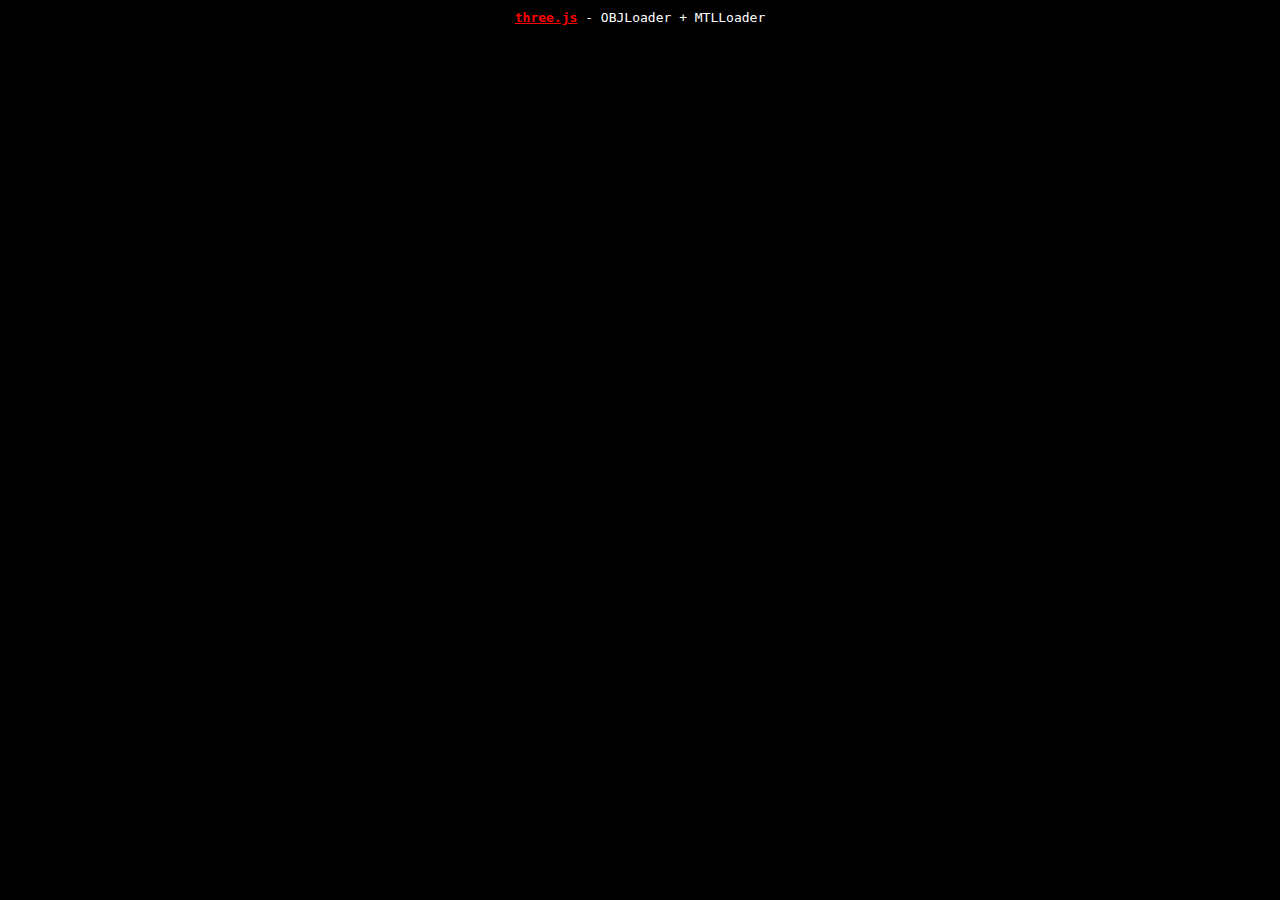
<file: index - Copy.html>
﻿<!DOCTYPE html>
<html lang="en">
	<head>
		<title>three.js webgl - OBJLoader + MTLLoader</title>
		<meta charset="utf-8">
		<meta name="viewport" content="width=device-width, user-scalable=no, minimum-scale=1.0, maximum-scale=1.0">
		<style>
			body {
				font-family: Monospace;
				background-color: #000;
				color: #fff;
				margin: 0px;
				overflow: hidden;
			}
			#info {
				color: #fff;
				position: absolute;
				top: 10px;
				width: 100%;
				text-align: center;
				z-index: 100;
				display:block;
			}
			#info a, .button { color: #f00; font-weight: bold; text-decoration: underline; cursor: pointer }
		</style>
	</head>

	<body>
		<div id="info">
		<a href="http://threejs.org" target="_blank">three.js</a> - OBJLoader + MTLLoader
		</div>
        <script src="http://localhost:62786/statki-stefanczyk/assets/libs/three/three.min.js"></script>
        <script src="http://localhost:62786/statki-stefanczyk/assets/libs/three/DDS.js"></script>
        <script src="http://localhost:62786/statki-stefanczyk/assets/libs/three/MTL.js"></script>
        <script src="http://localhost:62786/statki-stefanczyk/assets/libs/three/OBJ.js"></script>
        <script src="http://localhost:62786/statki-stefanczyk/assets/libs/three/Detector.js"></script>
        <script src="http://localhost:62786/statki-stefanczyk/assets/libs/three/stats.js"></script>



		<script>

		    var container, stats;

		    var camera, scene, renderer;

		    var mouseX = 0, mouseY = 0;

		    var windowHalfX = window.innerWidth / 2;
		    var windowHalfY = window.innerHeight / 2;


		    init();
		    animate();


		    function init() {

		        container = document.createElement('div');
		        document.body.appendChild(container);

		        camera = new THREE.PerspectiveCamera(45, window.innerWidth / window.innerHeight, 1, 2000);
		        camera.position.z = 50;

		        // scene

		        scene = new THREE.Scene();

		        var ambient = new THREE.AmbientLight(0x444444);
		        scene.add(ambient);

		        var directionalLight = new THREE.DirectionalLight(0xffeedd);
		        directionalLight.position.set(0, 0, 1).normalize();
		        scene.add(directionalLight);

		        // model

		        var onProgress = function (xhr) {
		            if (xhr.lengthComputable) {
		                var percentComplete = xhr.loaded / xhr.total * 100;
		                console.log(Math.round(percentComplete, 2) + '% downloaded');
		            }
		        };

		        var onError = function (xhr) { };

		        THREE.Loader.Handlers.add(/\.dds$/i, new THREE.DDSLoader());

		        var mtlLoader = new THREE.MTLLoader();
		        mtlLoader.setPath('assets/models/lighthouse/');
		        mtlLoader.load('lighthouse.mtl', function (materials) {

		            materials.preload();

		            var objLoader = new THREE.OBJLoader();
		            objLoader.setMaterials(materials);
		            objLoader.setPath('assets/models/lighthouse/');
		            objLoader.load('lighthouse.obj', function (object) {

		                object.position.y = 0;
		                object.scale.set(2, 2, 2);
		                scene.add(object);

		            }, onProgress, onError);

		        });

		        //

		        renderer = new THREE.WebGLRenderer();
		        renderer.setPixelRatio(window.devicePixelRatio);
		        renderer.setSize(window.innerWidth, window.innerHeight);
		        container.appendChild(renderer.domElement);

		        //document.addEventListener('mousemove', onDocumentMouseMove, false);

		        //

		        window.addEventListener('resize', onWindowResize, false);

		    }

		    function onWindowResize() {

		        windowHalfX = window.innerWidth / 2;
		        windowHalfY = window.innerHeight / 2;

		        camera.aspect = window.innerWidth / window.innerHeight;
		        camera.updateProjectionMatrix();

		        renderer.setSize(window.innerWidth, window.innerHeight);

		    }

		    function onDocumentMouseMove(event) {

		        mouseX = (event.clientX - windowHalfX) / 2;
		        mouseY = (event.clientY - windowHalfY) / 2;

		    }

		    //

		    function animate() {

		        requestAnimationFrame(animate);
		        render();

		    }

		    function render() {

		        camera.position.x += (mouseX - camera.position.x) * .05;
		        camera.position.y += (-mouseY - camera.position.y) * .05;

		        camera.lookAt(scene.position);

		        renderer.render(scene, camera);

		    }

		</script>

	</body>
</html>
</file>
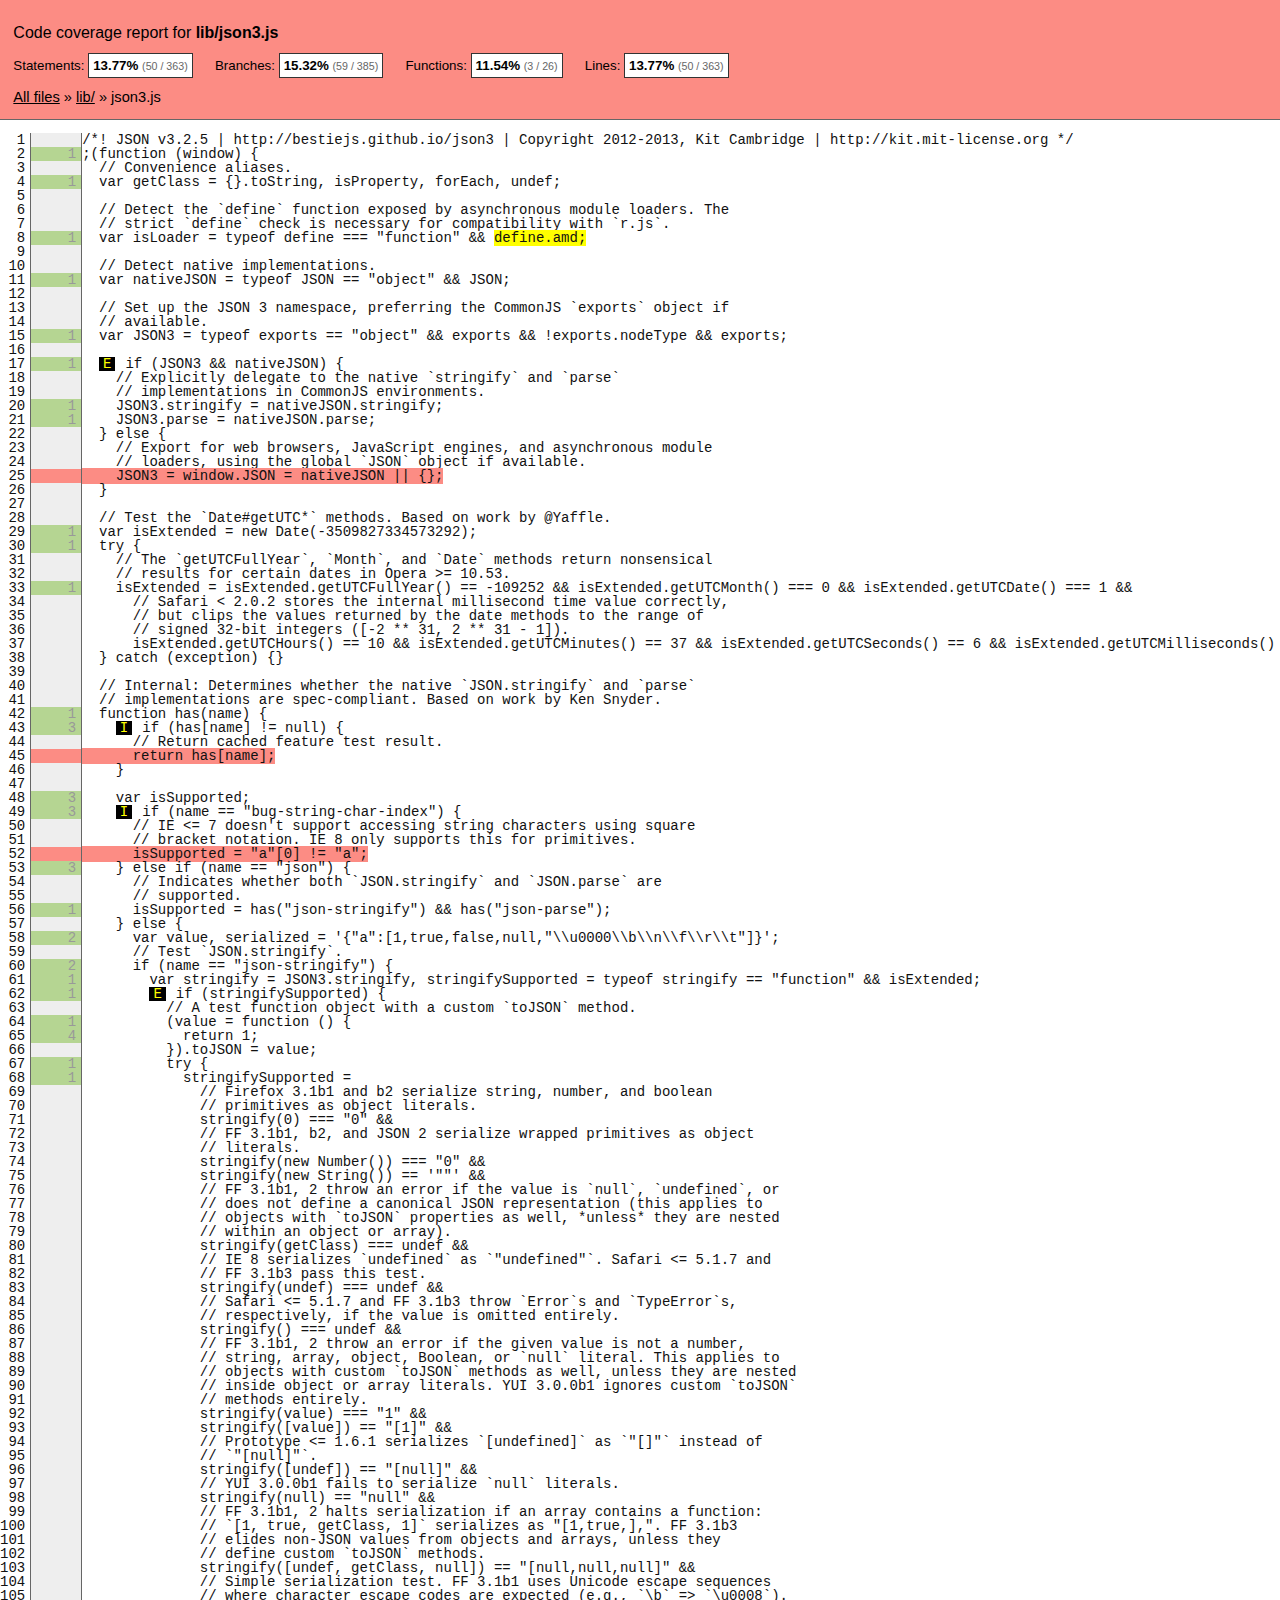
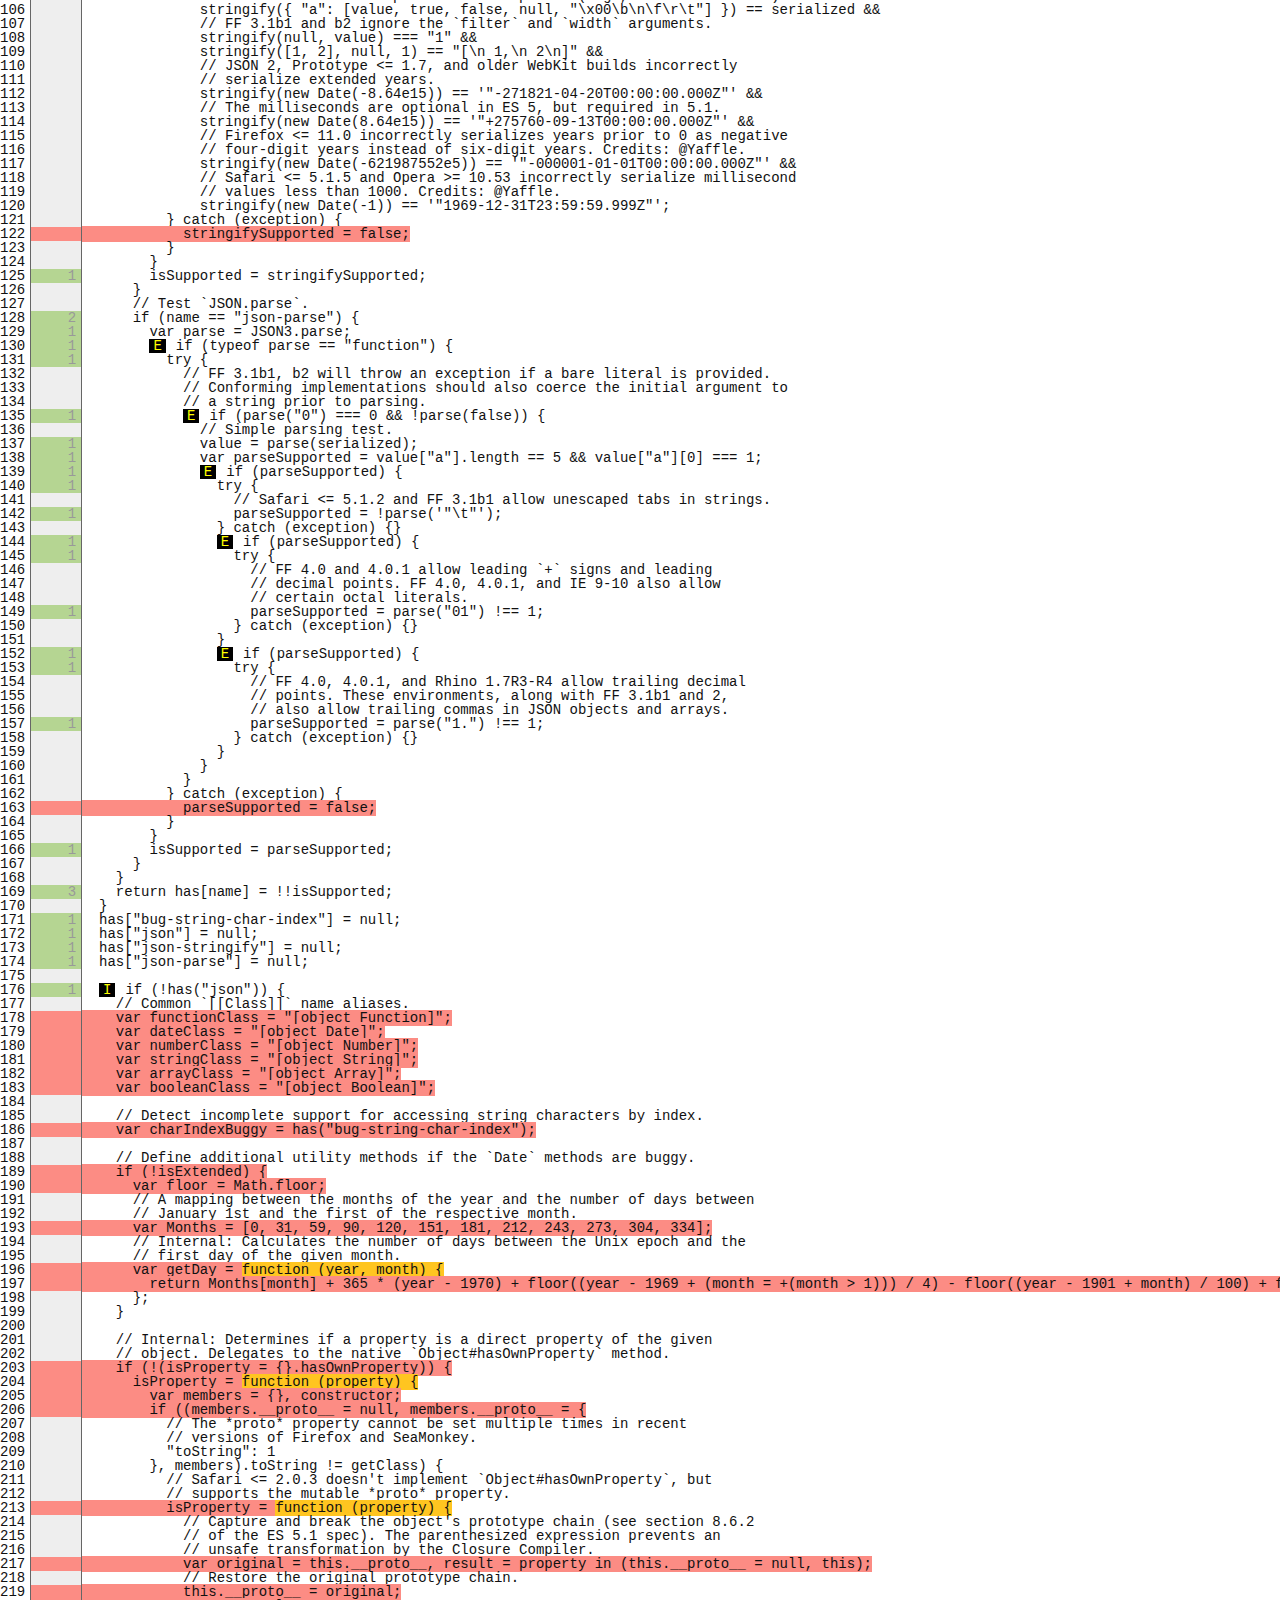
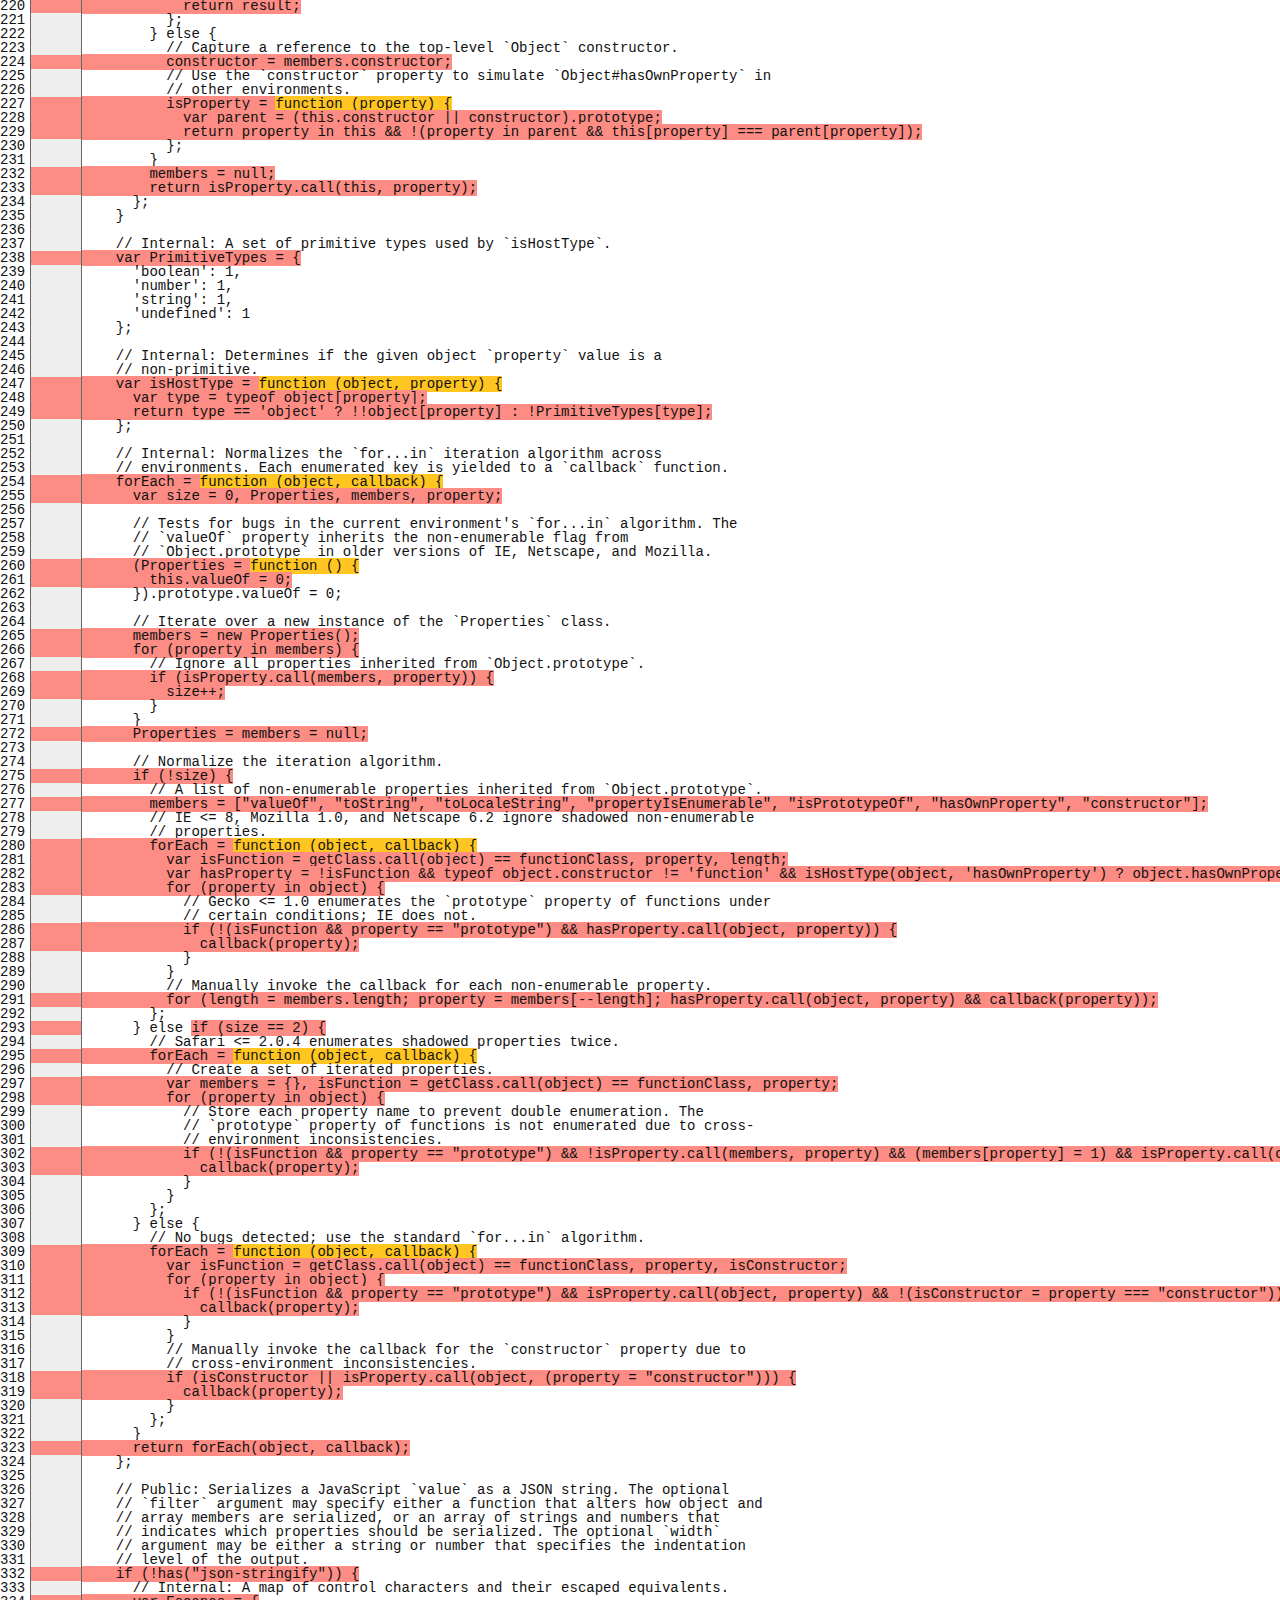
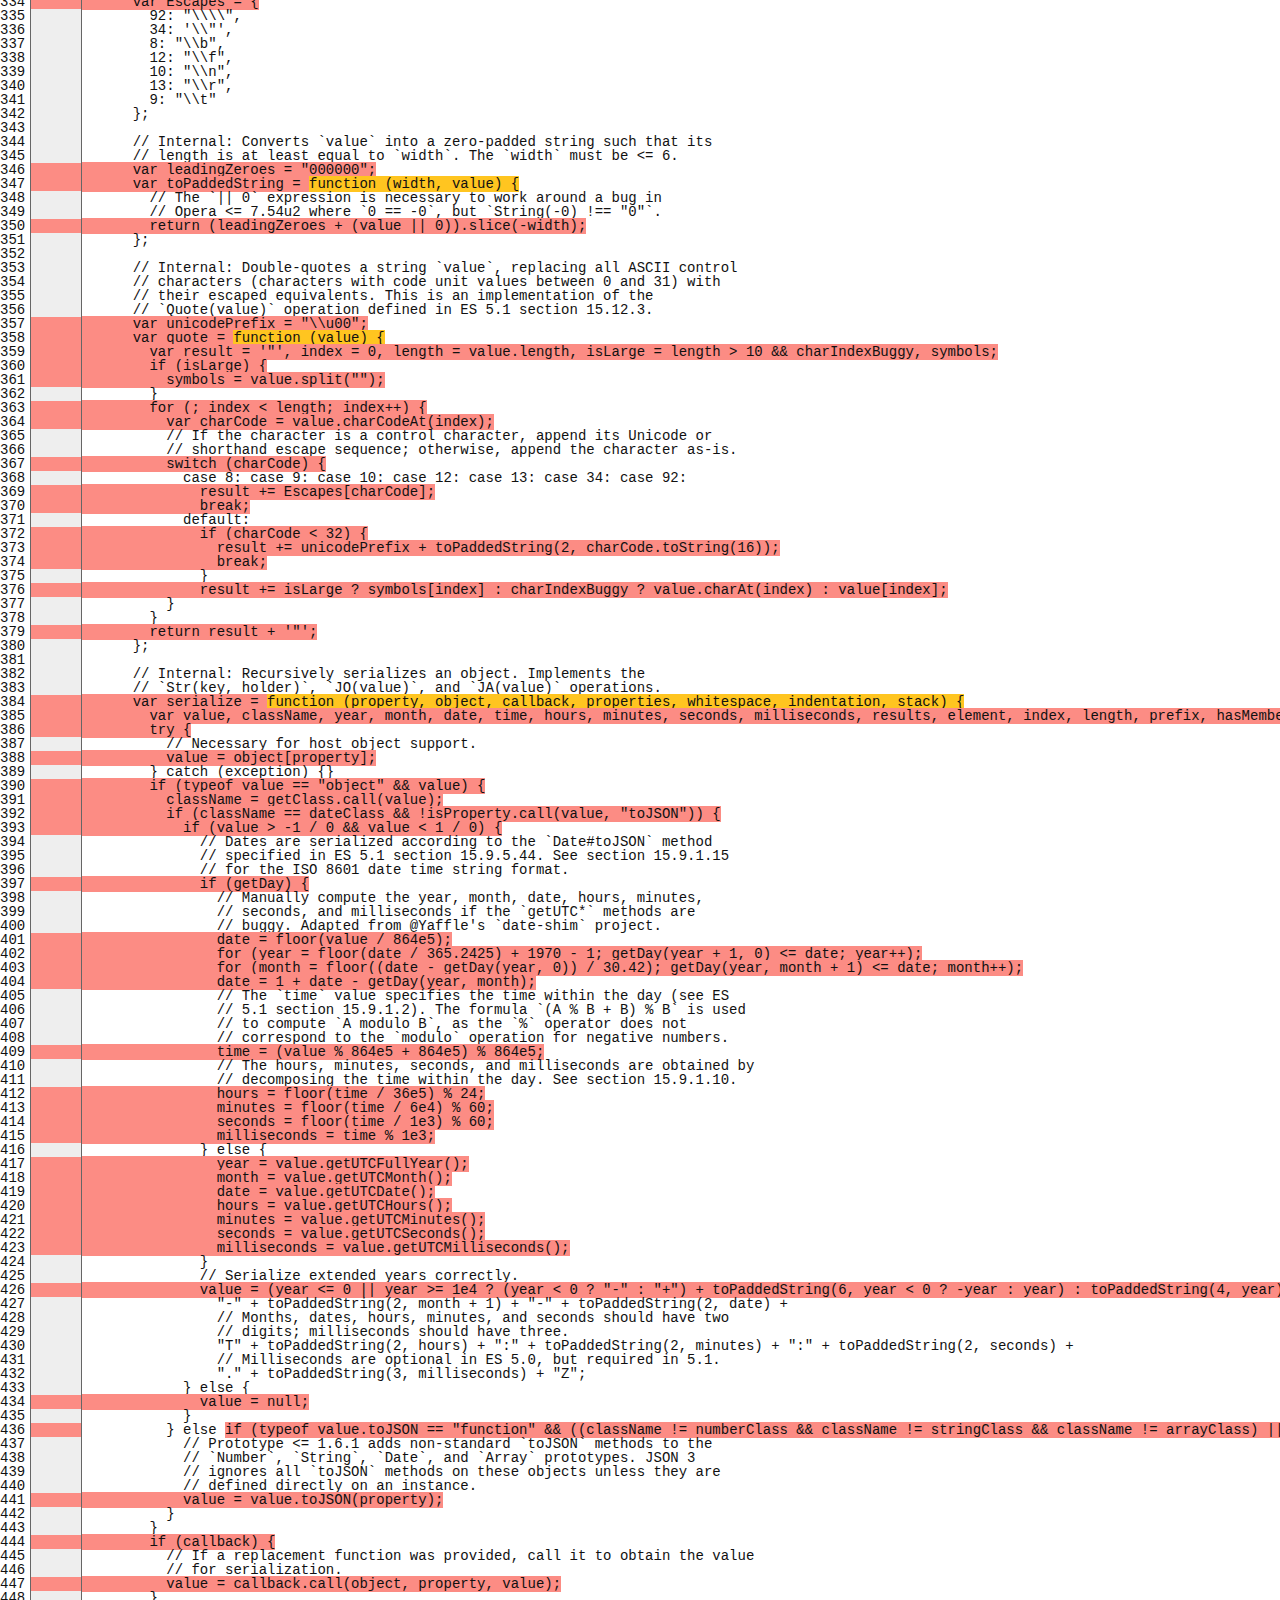
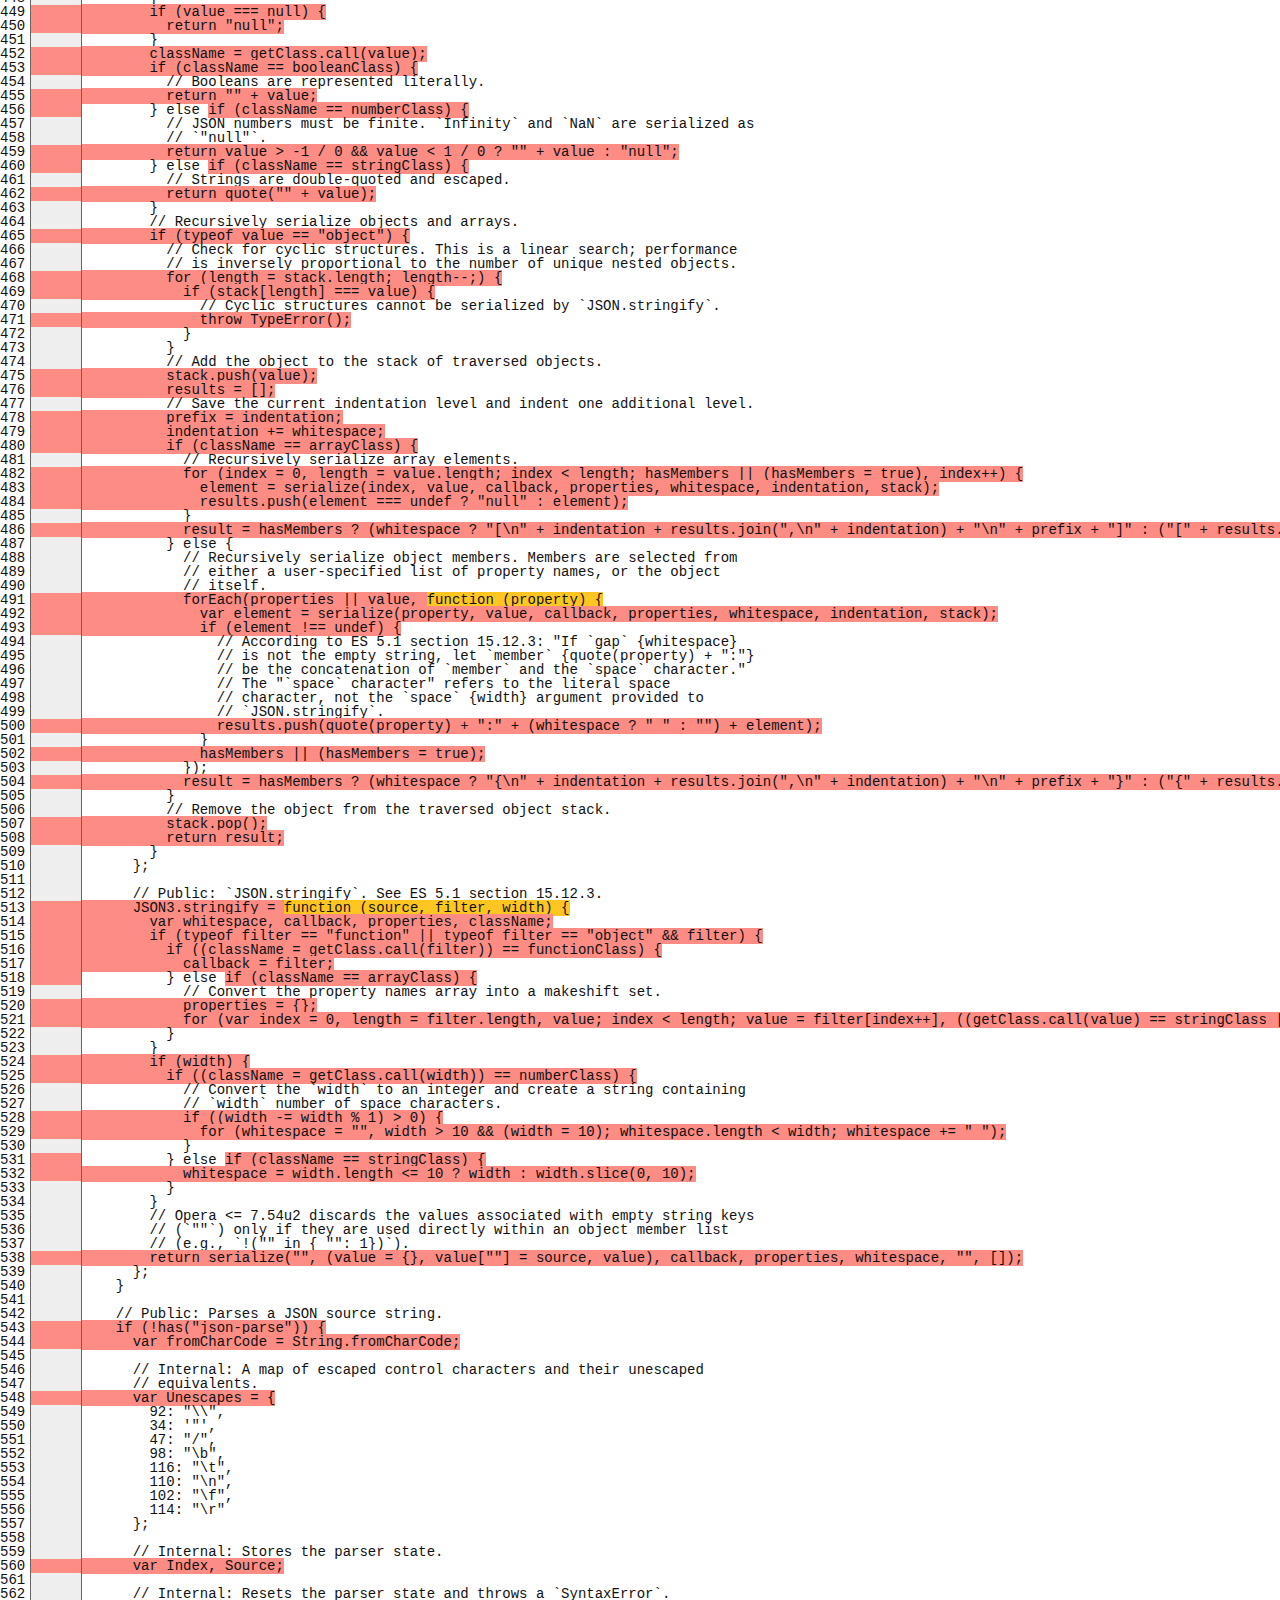
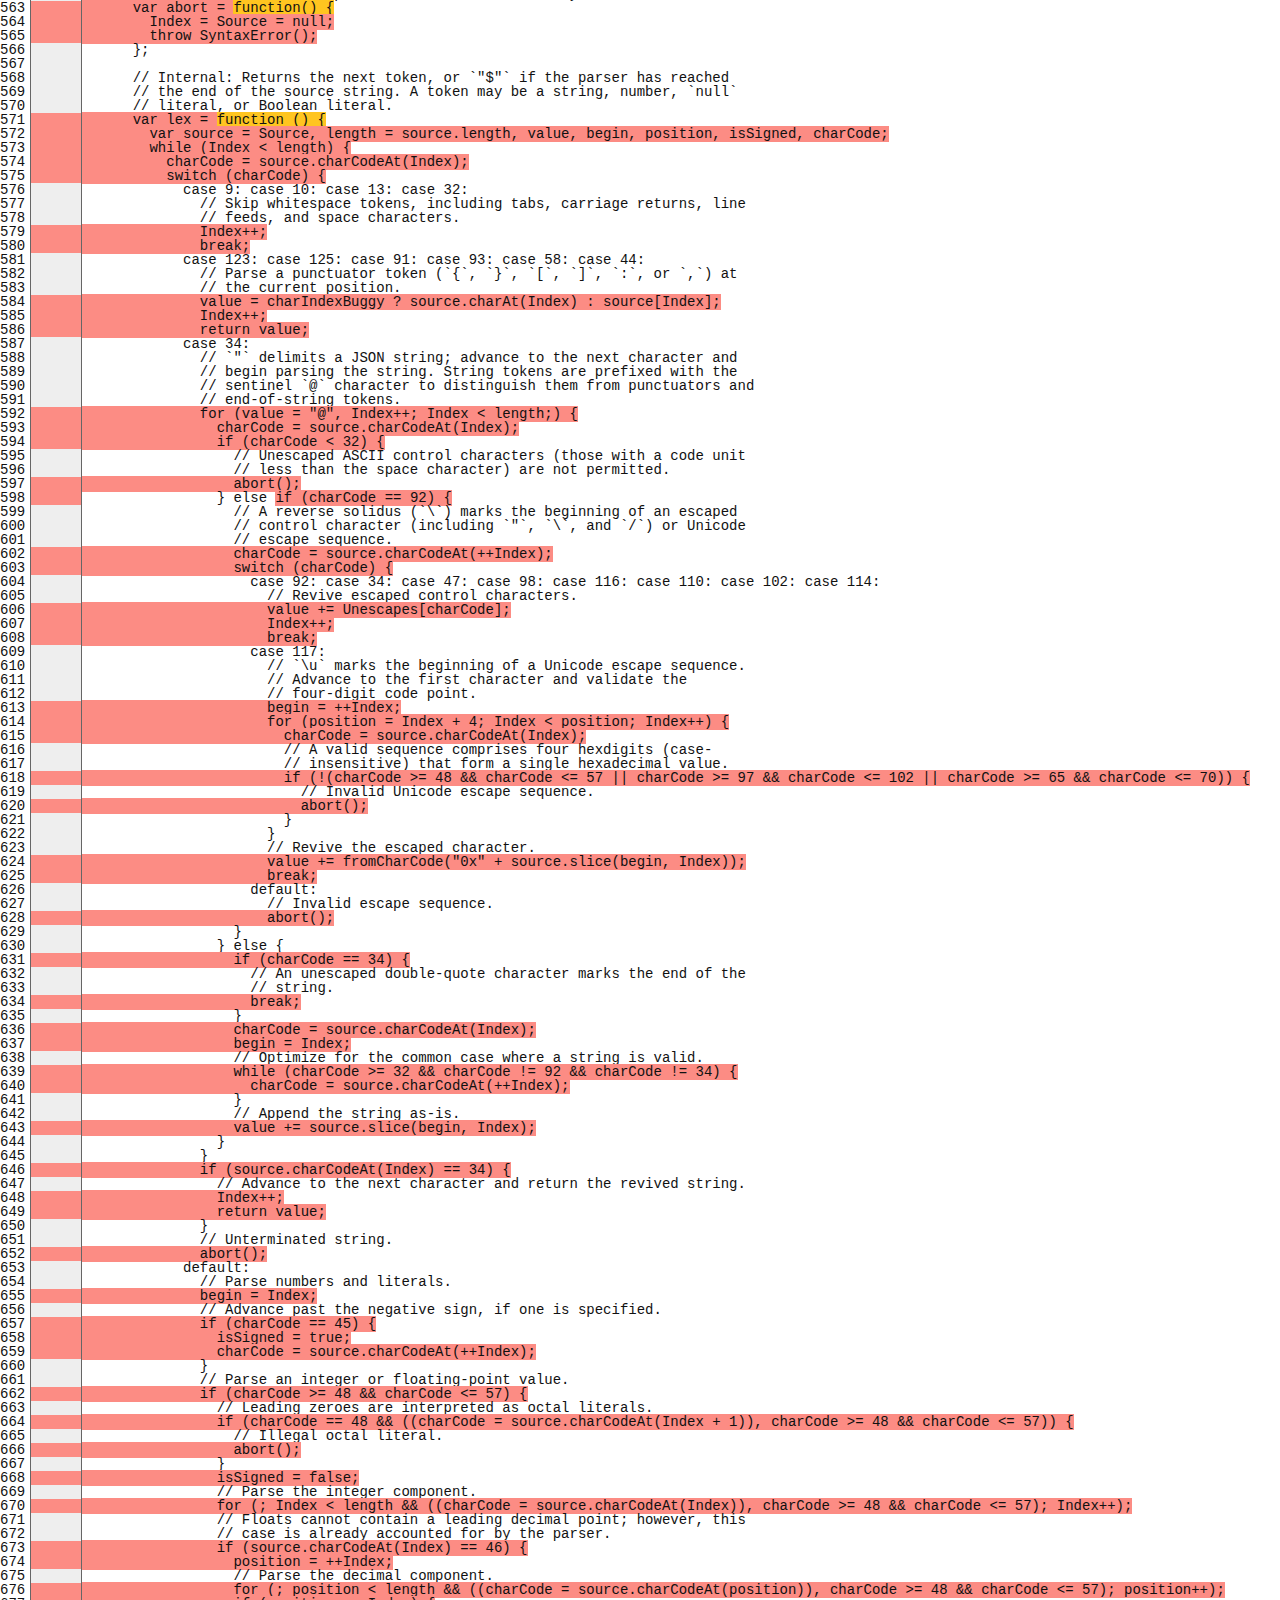
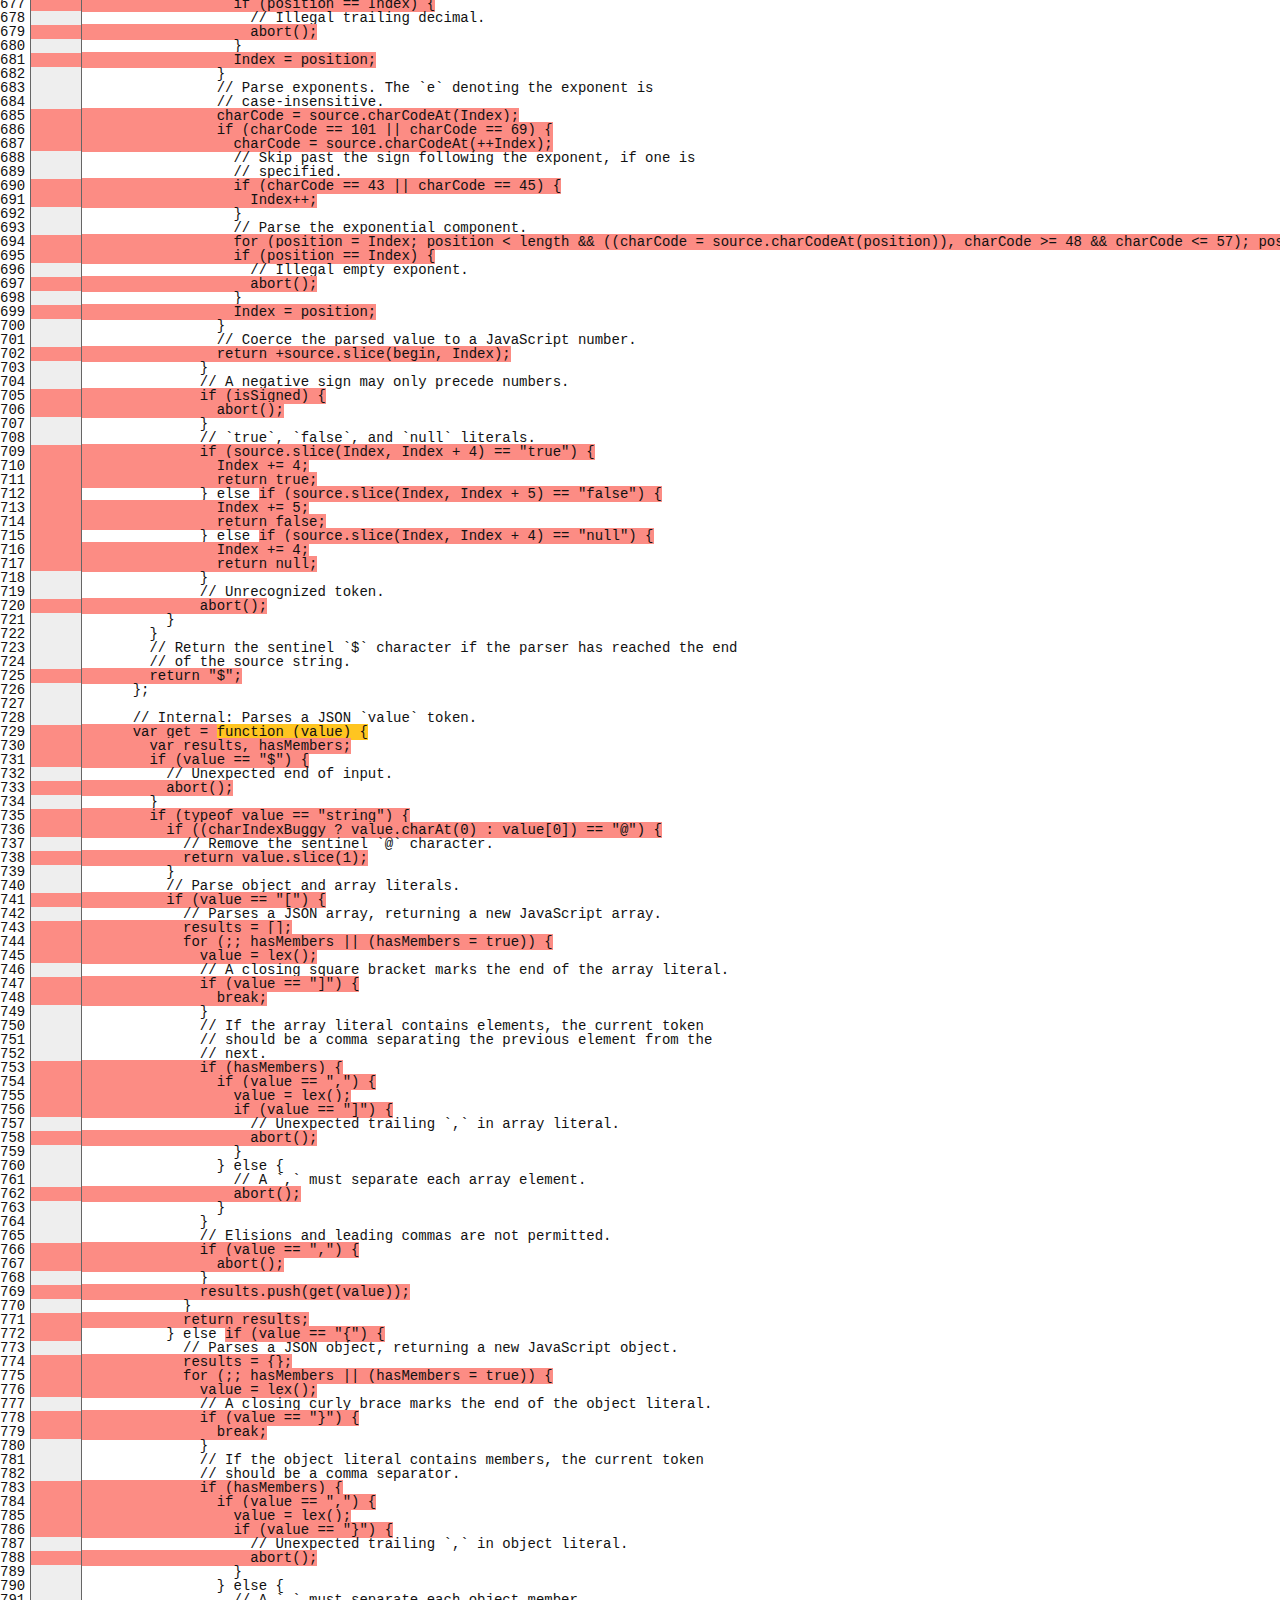
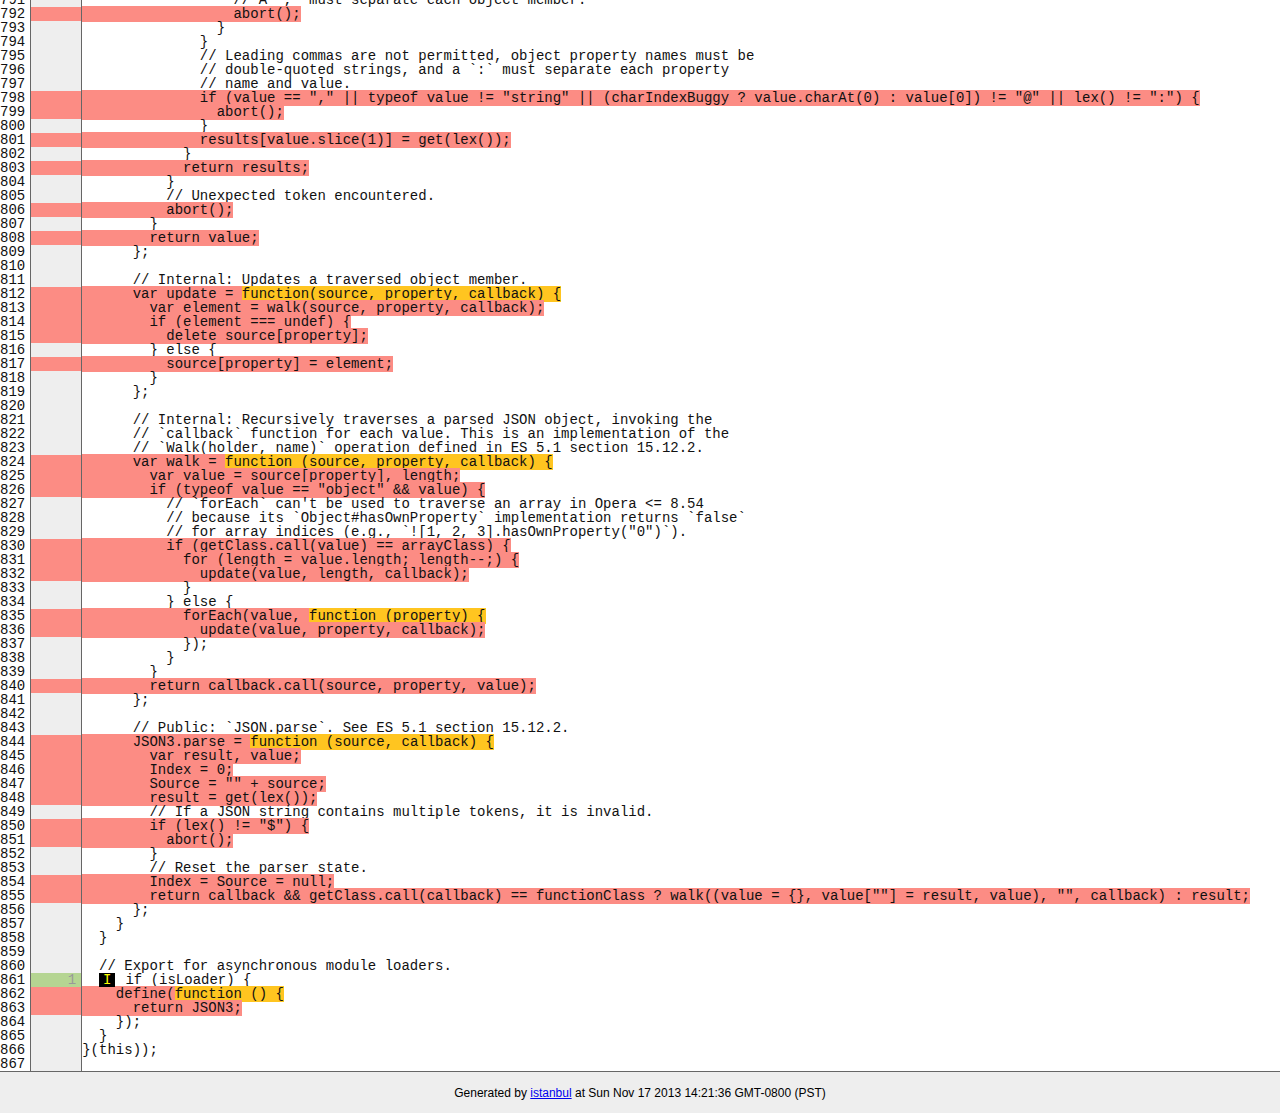
<file: node_modules/socket.io/node_modules/socket.io-adapter/node_modules/socket.io-parser/node_modules/json3/coverage/lcov-report/lib/json3.js.html>
<!doctype html>
<html lang="en">
<head>
    <title>Code coverage report for lib/json3.js</title>
    <meta charset="utf-8">

    <link rel="stylesheet" href="../prettify.css">

    <style>
        body, html {
            margin:0; padding: 0;
        }
        body {
            font-family: Helvetica Neue, Helvetica,Arial;
            font-size: 10pt;
        }
        div.header, div.footer {
            background: #eee;
            padding: 1em;
        }
        div.header {
            z-index: 100;
            position: fixed;
            top: 0;
            border-bottom: 1px solid #666;
            width: 100%;
        }
        div.footer {
            border-top: 1px solid #666;
        }
        div.body {
            margin-top: 10em;
        }
        div.meta {
            font-size: 90%;
            text-align: center;
        }
        h1, h2, h3 {
            font-weight: normal;
        }
        h1 {
            font-size: 12pt;
        }
        h2 {
            font-size: 10pt;
        }
        pre {
            font-family: Consolas, Menlo, Monaco, monospace;
            margin: 0;
            padding: 0;
            line-height: 14px;
            font-size: 14px;
            -moz-tab-size: 2;
            -o-tab-size:  2;
            tab-size: 2;
        }

        div.path { font-size: 110%; }
        div.path a:link, div.path a:visited { color: #000; }
        table.coverage { border-collapse: collapse; margin:0; padding: 0 }

        table.coverage td {
            margin: 0;
            padding: 0;
            color: #111;
            vertical-align: top;
        }
        table.coverage td.line-count {
            width: 50px;
            text-align: right;
            padding-right: 5px;
        }
        table.coverage td.line-coverage {
            color: #777 !important;
            text-align: right;
            border-left: 1px solid #666;
            border-right: 1px solid #666;
        }

        table.coverage td.text {
        }

        table.coverage td span.cline-any {
            display: inline-block;
            padding: 0 5px;
            width: 40px;
        }
        table.coverage td span.cline-neutral {
            background: #eee;
        }
        table.coverage td span.cline-yes {
            background: #b5d592;
            color: #999;
        }
        table.coverage td span.cline-no {
            background: #fc8c84;
        }

        .cstat-yes { color: #111; }
        .cstat-no { background: #fc8c84; color: #111; }
        .fstat-no { background: #ffc520; color: #111 !important; }
        .cbranch-no { background:  yellow !important; color: #111; }
        .missing-if-branch {
            display: inline-block;
            margin-right: 10px;
            position: relative;
            padding: 0 4px;
            background: black;
            color: yellow;
            xtext-decoration: line-through;
        }
        .missing-if-branch .typ {
            color: inherit !important;
        }

        .entity, .metric { font-weight: bold; }
        .metric { display: inline-block; border: 1px solid #333; padding: 0.3em; background: white; }
        .metric small { font-size: 80%; font-weight: normal; color: #666; }

        div.coverage-summary table { border-collapse: collapse; margin: 3em; font-size: 110%; }
        div.coverage-summary td, div.coverage-summary table  th { margin: 0; padding: 0.25em 1em; border-top: 1px solid #666; border-bottom: 1px solid #666; }
        div.coverage-summary th { text-align: left; border: 1px solid #666; background: #eee; font-weight: normal; }
        div.coverage-summary th.file { border-right: none !important; }
        div.coverage-summary th.pic { border-left: none !important; text-align: right; }
        div.coverage-summary th.pct { border-right: none !important; }
        div.coverage-summary th.abs { border-left: none !important; text-align: right; }
        div.coverage-summary td.pct { text-align: right; border-left: 1px solid #666; }
        div.coverage-summary td.abs { text-align: right; font-size: 90%; color: #444; border-right: 1px solid #666; }
        div.coverage-summary td.file { text-align: right; border-left: 1px solid #666; white-space: nowrap;  }
        div.coverage-summary td.pic { min-width: 120px !important;  }
        div.coverage-summary a:link { text-decoration: none; color: #000; }
        div.coverage-summary a:visited { text-decoration: none; color: #333; }
        div.coverage-summary a:hover { text-decoration: underline; }
        div.coverage-summary tfoot td { border-top: 1px solid #666; }

        div.coverage-summary .yui3-datatable-sort-indicator, div.coverage-summary .dummy-sort-indicator {
            height: 10px;
            width: 7px;
            display: inline-block;
            margin-left: 0.5em;
        }
        div.coverage-summary .yui3-datatable-sort-indicator {
            background: url("http://yui.yahooapis.com/3.6.0/build/datatable-sort/assets/skins/sam/sort-arrow-sprite.png") no-repeat scroll 0 0 transparent;
        }
        div.coverage-summary .yui3-datatable-sorted .yui3-datatable-sort-indicator {
            background-position: 0 -20px;
        }
        div.coverage-summary .yui3-datatable-sorted-desc .yui3-datatable-sort-indicator {
            background-position: 0 -10px;
        }

        .high { background: #b5d592 !important; }
        .medium { background: #ffe87c !important; }
        .low { background: #fc8c84 !important; }

        span.cover-fill, span.cover-empty {
            display:inline-block;
            border:1px solid #444;
            background: white;
            height: 12px;
        }
        span.cover-fill {
            background: #ccc;
            border-right: 1px solid #444;
        }
        span.cover-empty {
            background: white;
            border-left: none;
        }
        span.cover-full {
            border-right: none !important;
        }
        pre.prettyprint {
            border: none !important;
            padding: 0 !important;
            margin: 0 !important;
        }
        .com { color: #999 !important; }
    </style>
</head>
<body>
<div class="header low">
    <h1>Code coverage report for <span class="entity">lib/json3.js</span></h1>
    <h2>
        
        Statements: <span class="metric">13.77% <small>(50 / 363)</small></span> &nbsp;&nbsp;&nbsp;&nbsp;
        
        
        Branches: <span class="metric">15.32% <small>(59 / 385)</small></span> &nbsp;&nbsp;&nbsp;&nbsp;
        
        
        Functions: <span class="metric">11.54% <small>(3 / 26)</small></span> &nbsp;&nbsp;&nbsp;&nbsp;
        
        
        Lines: <span class="metric">13.77% <small>(50 / 363)</small></span> &nbsp;&nbsp;&nbsp;&nbsp;
        
    </h2>
    <div class="path"><a href="../index.html">All files</a> &#187; <a href="index.html">lib/</a> &#187; json3.js</div>
</div>
<div class="body">
<pre><table class="coverage">
<tr><td class="line-count">1
2
3
4
5
6
7
8
9
10
11
12
13
14
15
16
17
18
19
20
21
22
23
24
25
26
27
28
29
30
31
32
33
34
35
36
37
38
39
40
41
42
43
44
45
46
47
48
49
50
51
52
53
54
55
56
57
58
59
60
61
62
63
64
65
66
67
68
69
70
71
72
73
74
75
76
77
78
79
80
81
82
83
84
85
86
87
88
89
90
91
92
93
94
95
96
97
98
99
100
101
102
103
104
105
106
107
108
109
110
111
112
113
114
115
116
117
118
119
120
121
122
123
124
125
126
127
128
129
130
131
132
133
134
135
136
137
138
139
140
141
142
143
144
145
146
147
148
149
150
151
152
153
154
155
156
157
158
159
160
161
162
163
164
165
166
167
168
169
170
171
172
173
174
175
176
177
178
179
180
181
182
183
184
185
186
187
188
189
190
191
192
193
194
195
196
197
198
199
200
201
202
203
204
205
206
207
208
209
210
211
212
213
214
215
216
217
218
219
220
221
222
223
224
225
226
227
228
229
230
231
232
233
234
235
236
237
238
239
240
241
242
243
244
245
246
247
248
249
250
251
252
253
254
255
256
257
258
259
260
261
262
263
264
265
266
267
268
269
270
271
272
273
274
275
276
277
278
279
280
281
282
283
284
285
286
287
288
289
290
291
292
293
294
295
296
297
298
299
300
301
302
303
304
305
306
307
308
309
310
311
312
313
314
315
316
317
318
319
320
321
322
323
324
325
326
327
328
329
330
331
332
333
334
335
336
337
338
339
340
341
342
343
344
345
346
347
348
349
350
351
352
353
354
355
356
357
358
359
360
361
362
363
364
365
366
367
368
369
370
371
372
373
374
375
376
377
378
379
380
381
382
383
384
385
386
387
388
389
390
391
392
393
394
395
396
397
398
399
400
401
402
403
404
405
406
407
408
409
410
411
412
413
414
415
416
417
418
419
420
421
422
423
424
425
426
427
428
429
430
431
432
433
434
435
436
437
438
439
440
441
442
443
444
445
446
447
448
449
450
451
452
453
454
455
456
457
458
459
460
461
462
463
464
465
466
467
468
469
470
471
472
473
474
475
476
477
478
479
480
481
482
483
484
485
486
487
488
489
490
491
492
493
494
495
496
497
498
499
500
501
502
503
504
505
506
507
508
509
510
511
512
513
514
515
516
517
518
519
520
521
522
523
524
525
526
527
528
529
530
531
532
533
534
535
536
537
538
539
540
541
542
543
544
545
546
547
548
549
550
551
552
553
554
555
556
557
558
559
560
561
562
563
564
565
566
567
568
569
570
571
572
573
574
575
576
577
578
579
580
581
582
583
584
585
586
587
588
589
590
591
592
593
594
595
596
597
598
599
600
601
602
603
604
605
606
607
608
609
610
611
612
613
614
615
616
617
618
619
620
621
622
623
624
625
626
627
628
629
630
631
632
633
634
635
636
637
638
639
640
641
642
643
644
645
646
647
648
649
650
651
652
653
654
655
656
657
658
659
660
661
662
663
664
665
666
667
668
669
670
671
672
673
674
675
676
677
678
679
680
681
682
683
684
685
686
687
688
689
690
691
692
693
694
695
696
697
698
699
700
701
702
703
704
705
706
707
708
709
710
711
712
713
714
715
716
717
718
719
720
721
722
723
724
725
726
727
728
729
730
731
732
733
734
735
736
737
738
739
740
741
742
743
744
745
746
747
748
749
750
751
752
753
754
755
756
757
758
759
760
761
762
763
764
765
766
767
768
769
770
771
772
773
774
775
776
777
778
779
780
781
782
783
784
785
786
787
788
789
790
791
792
793
794
795
796
797
798
799
800
801
802
803
804
805
806
807
808
809
810
811
812
813
814
815
816
817
818
819
820
821
822
823
824
825
826
827
828
829
830
831
832
833
834
835
836
837
838
839
840
841
842
843
844
845
846
847
848
849
850
851
852
853
854
855
856
857
858
859
860
861
862
863
864
865
866
867</td><td class="line-coverage"><span class="cline-any cline-neutral">&nbsp;</span>
<span class="cline-any cline-yes">1</span>
<span class="cline-any cline-neutral">&nbsp;</span>
<span class="cline-any cline-yes">1</span>
<span class="cline-any cline-neutral">&nbsp;</span>
<span class="cline-any cline-neutral">&nbsp;</span>
<span class="cline-any cline-neutral">&nbsp;</span>
<span class="cline-any cline-yes">1</span>
<span class="cline-any cline-neutral">&nbsp;</span>
<span class="cline-any cline-neutral">&nbsp;</span>
<span class="cline-any cline-yes">1</span>
<span class="cline-any cline-neutral">&nbsp;</span>
<span class="cline-any cline-neutral">&nbsp;</span>
<span class="cline-any cline-neutral">&nbsp;</span>
<span class="cline-any cline-yes">1</span>
<span class="cline-any cline-neutral">&nbsp;</span>
<span class="cline-any cline-yes">1</span>
<span class="cline-any cline-neutral">&nbsp;</span>
<span class="cline-any cline-neutral">&nbsp;</span>
<span class="cline-any cline-yes">1</span>
<span class="cline-any cline-yes">1</span>
<span class="cline-any cline-neutral">&nbsp;</span>
<span class="cline-any cline-neutral">&nbsp;</span>
<span class="cline-any cline-neutral">&nbsp;</span>
<span class="cline-any cline-no">&nbsp;</span>
<span class="cline-any cline-neutral">&nbsp;</span>
<span class="cline-any cline-neutral">&nbsp;</span>
<span class="cline-any cline-neutral">&nbsp;</span>
<span class="cline-any cline-yes">1</span>
<span class="cline-any cline-yes">1</span>
<span class="cline-any cline-neutral">&nbsp;</span>
<span class="cline-any cline-neutral">&nbsp;</span>
<span class="cline-any cline-yes">1</span>
<span class="cline-any cline-neutral">&nbsp;</span>
<span class="cline-any cline-neutral">&nbsp;</span>
<span class="cline-any cline-neutral">&nbsp;</span>
<span class="cline-any cline-neutral">&nbsp;</span>
<span class="cline-any cline-neutral">&nbsp;</span>
<span class="cline-any cline-neutral">&nbsp;</span>
<span class="cline-any cline-neutral">&nbsp;</span>
<span class="cline-any cline-neutral">&nbsp;</span>
<span class="cline-any cline-yes">1</span>
<span class="cline-any cline-yes">3</span>
<span class="cline-any cline-neutral">&nbsp;</span>
<span class="cline-any cline-no">&nbsp;</span>
<span class="cline-any cline-neutral">&nbsp;</span>
<span class="cline-any cline-neutral">&nbsp;</span>
<span class="cline-any cline-yes">3</span>
<span class="cline-any cline-yes">3</span>
<span class="cline-any cline-neutral">&nbsp;</span>
<span class="cline-any cline-neutral">&nbsp;</span>
<span class="cline-any cline-no">&nbsp;</span>
<span class="cline-any cline-yes">3</span>
<span class="cline-any cline-neutral">&nbsp;</span>
<span class="cline-any cline-neutral">&nbsp;</span>
<span class="cline-any cline-yes">1</span>
<span class="cline-any cline-neutral">&nbsp;</span>
<span class="cline-any cline-yes">2</span>
<span class="cline-any cline-neutral">&nbsp;</span>
<span class="cline-any cline-yes">2</span>
<span class="cline-any cline-yes">1</span>
<span class="cline-any cline-yes">1</span>
<span class="cline-any cline-neutral">&nbsp;</span>
<span class="cline-any cline-yes">1</span>
<span class="cline-any cline-yes">4</span>
<span class="cline-any cline-neutral">&nbsp;</span>
<span class="cline-any cline-yes">1</span>
<span class="cline-any cline-yes">1</span>
<span class="cline-any cline-neutral">&nbsp;</span>
<span class="cline-any cline-neutral">&nbsp;</span>
<span class="cline-any cline-neutral">&nbsp;</span>
<span class="cline-any cline-neutral">&nbsp;</span>
<span class="cline-any cline-neutral">&nbsp;</span>
<span class="cline-any cline-neutral">&nbsp;</span>
<span class="cline-any cline-neutral">&nbsp;</span>
<span class="cline-any cline-neutral">&nbsp;</span>
<span class="cline-any cline-neutral">&nbsp;</span>
<span class="cline-any cline-neutral">&nbsp;</span>
<span class="cline-any cline-neutral">&nbsp;</span>
<span class="cline-any cline-neutral">&nbsp;</span>
<span class="cline-any cline-neutral">&nbsp;</span>
<span class="cline-any cline-neutral">&nbsp;</span>
<span class="cline-any cline-neutral">&nbsp;</span>
<span class="cline-any cline-neutral">&nbsp;</span>
<span class="cline-any cline-neutral">&nbsp;</span>
<span class="cline-any cline-neutral">&nbsp;</span>
<span class="cline-any cline-neutral">&nbsp;</span>
<span class="cline-any cline-neutral">&nbsp;</span>
<span class="cline-any cline-neutral">&nbsp;</span>
<span class="cline-any cline-neutral">&nbsp;</span>
<span class="cline-any cline-neutral">&nbsp;</span>
<span class="cline-any cline-neutral">&nbsp;</span>
<span class="cline-any cline-neutral">&nbsp;</span>
<span class="cline-any cline-neutral">&nbsp;</span>
<span class="cline-any cline-neutral">&nbsp;</span>
<span class="cline-any cline-neutral">&nbsp;</span>
<span class="cline-any cline-neutral">&nbsp;</span>
<span class="cline-any cline-neutral">&nbsp;</span>
<span class="cline-any cline-neutral">&nbsp;</span>
<span class="cline-any cline-neutral">&nbsp;</span>
<span class="cline-any cline-neutral">&nbsp;</span>
<span class="cline-any cline-neutral">&nbsp;</span>
<span class="cline-any cline-neutral">&nbsp;</span>
<span class="cline-any cline-neutral">&nbsp;</span>
<span class="cline-any cline-neutral">&nbsp;</span>
<span class="cline-any cline-neutral">&nbsp;</span>
<span class="cline-any cline-neutral">&nbsp;</span>
<span class="cline-any cline-neutral">&nbsp;</span>
<span class="cline-any cline-neutral">&nbsp;</span>
<span class="cline-any cline-neutral">&nbsp;</span>
<span class="cline-any cline-neutral">&nbsp;</span>
<span class="cline-any cline-neutral">&nbsp;</span>
<span class="cline-any cline-neutral">&nbsp;</span>
<span class="cline-any cline-neutral">&nbsp;</span>
<span class="cline-any cline-neutral">&nbsp;</span>
<span class="cline-any cline-neutral">&nbsp;</span>
<span class="cline-any cline-neutral">&nbsp;</span>
<span class="cline-any cline-neutral">&nbsp;</span>
<span class="cline-any cline-neutral">&nbsp;</span>
<span class="cline-any cline-neutral">&nbsp;</span>
<span class="cline-any cline-neutral">&nbsp;</span>
<span class="cline-any cline-no">&nbsp;</span>
<span class="cline-any cline-neutral">&nbsp;</span>
<span class="cline-any cline-neutral">&nbsp;</span>
<span class="cline-any cline-yes">1</span>
<span class="cline-any cline-neutral">&nbsp;</span>
<span class="cline-any cline-neutral">&nbsp;</span>
<span class="cline-any cline-yes">2</span>
<span class="cline-any cline-yes">1</span>
<span class="cline-any cline-yes">1</span>
<span class="cline-any cline-yes">1</span>
<span class="cline-any cline-neutral">&nbsp;</span>
<span class="cline-any cline-neutral">&nbsp;</span>
<span class="cline-any cline-neutral">&nbsp;</span>
<span class="cline-any cline-yes">1</span>
<span class="cline-any cline-neutral">&nbsp;</span>
<span class="cline-any cline-yes">1</span>
<span class="cline-any cline-yes">1</span>
<span class="cline-any cline-yes">1</span>
<span class="cline-any cline-yes">1</span>
<span class="cline-any cline-neutral">&nbsp;</span>
<span class="cline-any cline-yes">1</span>
<span class="cline-any cline-neutral">&nbsp;</span>
<span class="cline-any cline-yes">1</span>
<span class="cline-any cline-yes">1</span>
<span class="cline-any cline-neutral">&nbsp;</span>
<span class="cline-any cline-neutral">&nbsp;</span>
<span class="cline-any cline-neutral">&nbsp;</span>
<span class="cline-any cline-yes">1</span>
<span class="cline-any cline-neutral">&nbsp;</span>
<span class="cline-any cline-neutral">&nbsp;</span>
<span class="cline-any cline-yes">1</span>
<span class="cline-any cline-yes">1</span>
<span class="cline-any cline-neutral">&nbsp;</span>
<span class="cline-any cline-neutral">&nbsp;</span>
<span class="cline-any cline-neutral">&nbsp;</span>
<span class="cline-any cline-yes">1</span>
<span class="cline-any cline-neutral">&nbsp;</span>
<span class="cline-any cline-neutral">&nbsp;</span>
<span class="cline-any cline-neutral">&nbsp;</span>
<span class="cline-any cline-neutral">&nbsp;</span>
<span class="cline-any cline-neutral">&nbsp;</span>
<span class="cline-any cline-no">&nbsp;</span>
<span class="cline-any cline-neutral">&nbsp;</span>
<span class="cline-any cline-neutral">&nbsp;</span>
<span class="cline-any cline-yes">1</span>
<span class="cline-any cline-neutral">&nbsp;</span>
<span class="cline-any cline-neutral">&nbsp;</span>
<span class="cline-any cline-yes">3</span>
<span class="cline-any cline-neutral">&nbsp;</span>
<span class="cline-any cline-yes">1</span>
<span class="cline-any cline-yes">1</span>
<span class="cline-any cline-yes">1</span>
<span class="cline-any cline-yes">1</span>
<span class="cline-any cline-neutral">&nbsp;</span>
<span class="cline-any cline-yes">1</span>
<span class="cline-any cline-neutral">&nbsp;</span>
<span class="cline-any cline-no">&nbsp;</span>
<span class="cline-any cline-no">&nbsp;</span>
<span class="cline-any cline-no">&nbsp;</span>
<span class="cline-any cline-no">&nbsp;</span>
<span class="cline-any cline-no">&nbsp;</span>
<span class="cline-any cline-no">&nbsp;</span>
<span class="cline-any cline-neutral">&nbsp;</span>
<span class="cline-any cline-neutral">&nbsp;</span>
<span class="cline-any cline-no">&nbsp;</span>
<span class="cline-any cline-neutral">&nbsp;</span>
<span class="cline-any cline-neutral">&nbsp;</span>
<span class="cline-any cline-no">&nbsp;</span>
<span class="cline-any cline-no">&nbsp;</span>
<span class="cline-any cline-neutral">&nbsp;</span>
<span class="cline-any cline-neutral">&nbsp;</span>
<span class="cline-any cline-no">&nbsp;</span>
<span class="cline-any cline-neutral">&nbsp;</span>
<span class="cline-any cline-neutral">&nbsp;</span>
<span class="cline-any cline-no">&nbsp;</span>
<span class="cline-any cline-no">&nbsp;</span>
<span class="cline-any cline-neutral">&nbsp;</span>
<span class="cline-any cline-neutral">&nbsp;</span>
<span class="cline-any cline-neutral">&nbsp;</span>
<span class="cline-any cline-neutral">&nbsp;</span>
<span class="cline-any cline-neutral">&nbsp;</span>
<span class="cline-any cline-no">&nbsp;</span>
<span class="cline-any cline-no">&nbsp;</span>
<span class="cline-any cline-no">&nbsp;</span>
<span class="cline-any cline-no">&nbsp;</span>
<span class="cline-any cline-neutral">&nbsp;</span>
<span class="cline-any cline-neutral">&nbsp;</span>
<span class="cline-any cline-neutral">&nbsp;</span>
<span class="cline-any cline-neutral">&nbsp;</span>
<span class="cline-any cline-neutral">&nbsp;</span>
<span class="cline-any cline-neutral">&nbsp;</span>
<span class="cline-any cline-no">&nbsp;</span>
<span class="cline-any cline-neutral">&nbsp;</span>
<span class="cline-any cline-neutral">&nbsp;</span>
<span class="cline-any cline-neutral">&nbsp;</span>
<span class="cline-any cline-no">&nbsp;</span>
<span class="cline-any cline-neutral">&nbsp;</span>
<span class="cline-any cline-no">&nbsp;</span>
<span class="cline-any cline-no">&nbsp;</span>
<span class="cline-any cline-neutral">&nbsp;</span>
<span class="cline-any cline-neutral">&nbsp;</span>
<span class="cline-any cline-neutral">&nbsp;</span>
<span class="cline-any cline-no">&nbsp;</span>
<span class="cline-any cline-neutral">&nbsp;</span>
<span class="cline-any cline-neutral">&nbsp;</span>
<span class="cline-any cline-no">&nbsp;</span>
<span class="cline-any cline-no">&nbsp;</span>
<span class="cline-any cline-no">&nbsp;</span>
<span class="cline-any cline-neutral">&nbsp;</span>
<span class="cline-any cline-neutral">&nbsp;</span>
<span class="cline-any cline-no">&nbsp;</span>
<span class="cline-any cline-no">&nbsp;</span>
<span class="cline-any cline-neutral">&nbsp;</span>
<span class="cline-any cline-neutral">&nbsp;</span>
<span class="cline-any cline-neutral">&nbsp;</span>
<span class="cline-any cline-neutral">&nbsp;</span>
<span class="cline-any cline-no">&nbsp;</span>
<span class="cline-any cline-neutral">&nbsp;</span>
<span class="cline-any cline-neutral">&nbsp;</span>
<span class="cline-any cline-neutral">&nbsp;</span>
<span class="cline-any cline-neutral">&nbsp;</span>
<span class="cline-any cline-neutral">&nbsp;</span>
<span class="cline-any cline-neutral">&nbsp;</span>
<span class="cline-any cline-neutral">&nbsp;</span>
<span class="cline-any cline-neutral">&nbsp;</span>
<span class="cline-any cline-no">&nbsp;</span>
<span class="cline-any cline-no">&nbsp;</span>
<span class="cline-any cline-no">&nbsp;</span>
<span class="cline-any cline-neutral">&nbsp;</span>
<span class="cline-any cline-neutral">&nbsp;</span>
<span class="cline-any cline-neutral">&nbsp;</span>
<span class="cline-any cline-neutral">&nbsp;</span>
<span class="cline-any cline-no">&nbsp;</span>
<span class="cline-any cline-no">&nbsp;</span>
<span class="cline-any cline-neutral">&nbsp;</span>
<span class="cline-any cline-neutral">&nbsp;</span>
<span class="cline-any cline-neutral">&nbsp;</span>
<span class="cline-any cline-neutral">&nbsp;</span>
<span class="cline-any cline-no">&nbsp;</span>
<span class="cline-any cline-no">&nbsp;</span>
<span class="cline-any cline-neutral">&nbsp;</span>
<span class="cline-any cline-neutral">&nbsp;</span>
<span class="cline-any cline-neutral">&nbsp;</span>
<span class="cline-any cline-no">&nbsp;</span>
<span class="cline-any cline-no">&nbsp;</span>
<span class="cline-any cline-neutral">&nbsp;</span>
<span class="cline-any cline-no">&nbsp;</span>
<span class="cline-any cline-no">&nbsp;</span>
<span class="cline-any cline-neutral">&nbsp;</span>
<span class="cline-any cline-neutral">&nbsp;</span>
<span class="cline-any cline-no">&nbsp;</span>
<span class="cline-any cline-neutral">&nbsp;</span>
<span class="cline-any cline-neutral">&nbsp;</span>
<span class="cline-any cline-no">&nbsp;</span>
<span class="cline-any cline-neutral">&nbsp;</span>
<span class="cline-any cline-no">&nbsp;</span>
<span class="cline-any cline-neutral">&nbsp;</span>
<span class="cline-any cline-neutral">&nbsp;</span>
<span class="cline-any cline-no">&nbsp;</span>
<span class="cline-any cline-no">&nbsp;</span>
<span class="cline-any cline-no">&nbsp;</span>
<span class="cline-any cline-no">&nbsp;</span>
<span class="cline-any cline-neutral">&nbsp;</span>
<span class="cline-any cline-neutral">&nbsp;</span>
<span class="cline-any cline-no">&nbsp;</span>
<span class="cline-any cline-no">&nbsp;</span>
<span class="cline-any cline-neutral">&nbsp;</span>
<span class="cline-any cline-neutral">&nbsp;</span>
<span class="cline-any cline-neutral">&nbsp;</span>
<span class="cline-any cline-no">&nbsp;</span>
<span class="cline-any cline-neutral">&nbsp;</span>
<span class="cline-any cline-no">&nbsp;</span>
<span class="cline-any cline-neutral">&nbsp;</span>
<span class="cline-any cline-no">&nbsp;</span>
<span class="cline-any cline-neutral">&nbsp;</span>
<span class="cline-any cline-no">&nbsp;</span>
<span class="cline-any cline-no">&nbsp;</span>
<span class="cline-any cline-neutral">&nbsp;</span>
<span class="cline-any cline-neutral">&nbsp;</span>
<span class="cline-any cline-neutral">&nbsp;</span>
<span class="cline-any cline-no">&nbsp;</span>
<span class="cline-any cline-no">&nbsp;</span>
<span class="cline-any cline-neutral">&nbsp;</span>
<span class="cline-any cline-neutral">&nbsp;</span>
<span class="cline-any cline-neutral">&nbsp;</span>
<span class="cline-any cline-neutral">&nbsp;</span>
<span class="cline-any cline-neutral">&nbsp;</span>
<span class="cline-any cline-no">&nbsp;</span>
<span class="cline-any cline-no">&nbsp;</span>
<span class="cline-any cline-no">&nbsp;</span>
<span class="cline-any cline-no">&nbsp;</span>
<span class="cline-any cline-no">&nbsp;</span>
<span class="cline-any cline-neutral">&nbsp;</span>
<span class="cline-any cline-neutral">&nbsp;</span>
<span class="cline-any cline-neutral">&nbsp;</span>
<span class="cline-any cline-neutral">&nbsp;</span>
<span class="cline-any cline-no">&nbsp;</span>
<span class="cline-any cline-no">&nbsp;</span>
<span class="cline-any cline-neutral">&nbsp;</span>
<span class="cline-any cline-neutral">&nbsp;</span>
<span class="cline-any cline-neutral">&nbsp;</span>
<span class="cline-any cline-no">&nbsp;</span>
<span class="cline-any cline-neutral">&nbsp;</span>
<span class="cline-any cline-neutral">&nbsp;</span>
<span class="cline-any cline-neutral">&nbsp;</span>
<span class="cline-any cline-neutral">&nbsp;</span>
<span class="cline-any cline-neutral">&nbsp;</span>
<span class="cline-any cline-neutral">&nbsp;</span>
<span class="cline-any cline-neutral">&nbsp;</span>
<span class="cline-any cline-neutral">&nbsp;</span>
<span class="cline-any cline-no">&nbsp;</span>
<span class="cline-any cline-neutral">&nbsp;</span>
<span class="cline-any cline-no">&nbsp;</span>
<span class="cline-any cline-neutral">&nbsp;</span>
<span class="cline-any cline-neutral">&nbsp;</span>
<span class="cline-any cline-neutral">&nbsp;</span>
<span class="cline-any cline-neutral">&nbsp;</span>
<span class="cline-any cline-neutral">&nbsp;</span>
<span class="cline-any cline-neutral">&nbsp;</span>
<span class="cline-any cline-neutral">&nbsp;</span>
<span class="cline-any cline-neutral">&nbsp;</span>
<span class="cline-any cline-neutral">&nbsp;</span>
<span class="cline-any cline-neutral">&nbsp;</span>
<span class="cline-any cline-neutral">&nbsp;</span>
<span class="cline-any cline-no">&nbsp;</span>
<span class="cline-any cline-no">&nbsp;</span>
<span class="cline-any cline-neutral">&nbsp;</span>
<span class="cline-any cline-neutral">&nbsp;</span>
<span class="cline-any cline-no">&nbsp;</span>
<span class="cline-any cline-neutral">&nbsp;</span>
<span class="cline-any cline-neutral">&nbsp;</span>
<span class="cline-any cline-neutral">&nbsp;</span>
<span class="cline-any cline-neutral">&nbsp;</span>
<span class="cline-any cline-neutral">&nbsp;</span>
<span class="cline-any cline-neutral">&nbsp;</span>
<span class="cline-any cline-no">&nbsp;</span>
<span class="cline-any cline-no">&nbsp;</span>
<span class="cline-any cline-no">&nbsp;</span>
<span class="cline-any cline-no">&nbsp;</span>
<span class="cline-any cline-no">&nbsp;</span>
<span class="cline-any cline-neutral">&nbsp;</span>
<span class="cline-any cline-no">&nbsp;</span>
<span class="cline-any cline-no">&nbsp;</span>
<span class="cline-any cline-neutral">&nbsp;</span>
<span class="cline-any cline-neutral">&nbsp;</span>
<span class="cline-any cline-no">&nbsp;</span>
<span class="cline-any cline-neutral">&nbsp;</span>
<span class="cline-any cline-no">&nbsp;</span>
<span class="cline-any cline-no">&nbsp;</span>
<span class="cline-any cline-neutral">&nbsp;</span>
<span class="cline-any cline-no">&nbsp;</span>
<span class="cline-any cline-no">&nbsp;</span>
<span class="cline-any cline-no">&nbsp;</span>
<span class="cline-any cline-neutral">&nbsp;</span>
<span class="cline-any cline-no">&nbsp;</span>
<span class="cline-any cline-neutral">&nbsp;</span>
<span class="cline-any cline-neutral">&nbsp;</span>
<span class="cline-any cline-no">&nbsp;</span>
<span class="cline-any cline-neutral">&nbsp;</span>
<span class="cline-any cline-neutral">&nbsp;</span>
<span class="cline-any cline-neutral">&nbsp;</span>
<span class="cline-any cline-neutral">&nbsp;</span>
<span class="cline-any cline-no">&nbsp;</span>
<span class="cline-any cline-no">&nbsp;</span>
<span class="cline-any cline-no">&nbsp;</span>
<span class="cline-any cline-neutral">&nbsp;</span>
<span class="cline-any cline-no">&nbsp;</span>
<span class="cline-any cline-neutral">&nbsp;</span>
<span class="cline-any cline-no">&nbsp;</span>
<span class="cline-any cline-no">&nbsp;</span>
<span class="cline-any cline-no">&nbsp;</span>
<span class="cline-any cline-no">&nbsp;</span>
<span class="cline-any cline-neutral">&nbsp;</span>
<span class="cline-any cline-neutral">&nbsp;</span>
<span class="cline-any cline-neutral">&nbsp;</span>
<span class="cline-any cline-no">&nbsp;</span>
<span class="cline-any cline-neutral">&nbsp;</span>
<span class="cline-any cline-neutral">&nbsp;</span>
<span class="cline-any cline-neutral">&nbsp;</span>
<span class="cline-any cline-no">&nbsp;</span>
<span class="cline-any cline-no">&nbsp;</span>
<span class="cline-any cline-no">&nbsp;</span>
<span class="cline-any cline-no">&nbsp;</span>
<span class="cline-any cline-neutral">&nbsp;</span>
<span class="cline-any cline-neutral">&nbsp;</span>
<span class="cline-any cline-neutral">&nbsp;</span>
<span class="cline-any cline-neutral">&nbsp;</span>
<span class="cline-any cline-no">&nbsp;</span>
<span class="cline-any cline-neutral">&nbsp;</span>
<span class="cline-any cline-neutral">&nbsp;</span>
<span class="cline-any cline-no">&nbsp;</span>
<span class="cline-any cline-no">&nbsp;</span>
<span class="cline-any cline-no">&nbsp;</span>
<span class="cline-any cline-no">&nbsp;</span>
<span class="cline-any cline-neutral">&nbsp;</span>
<span class="cline-any cline-no">&nbsp;</span>
<span class="cline-any cline-no">&nbsp;</span>
<span class="cline-any cline-no">&nbsp;</span>
<span class="cline-any cline-no">&nbsp;</span>
<span class="cline-any cline-no">&nbsp;</span>
<span class="cline-any cline-no">&nbsp;</span>
<span class="cline-any cline-no">&nbsp;</span>
<span class="cline-any cline-neutral">&nbsp;</span>
<span class="cline-any cline-neutral">&nbsp;</span>
<span class="cline-any cline-no">&nbsp;</span>
<span class="cline-any cline-neutral">&nbsp;</span>
<span class="cline-any cline-neutral">&nbsp;</span>
<span class="cline-any cline-neutral">&nbsp;</span>
<span class="cline-any cline-neutral">&nbsp;</span>
<span class="cline-any cline-neutral">&nbsp;</span>
<span class="cline-any cline-neutral">&nbsp;</span>
<span class="cline-any cline-neutral">&nbsp;</span>
<span class="cline-any cline-no">&nbsp;</span>
<span class="cline-any cline-neutral">&nbsp;</span>
<span class="cline-any cline-no">&nbsp;</span>
<span class="cline-any cline-neutral">&nbsp;</span>
<span class="cline-any cline-neutral">&nbsp;</span>
<span class="cline-any cline-neutral">&nbsp;</span>
<span class="cline-any cline-neutral">&nbsp;</span>
<span class="cline-any cline-no">&nbsp;</span>
<span class="cline-any cline-neutral">&nbsp;</span>
<span class="cline-any cline-neutral">&nbsp;</span>
<span class="cline-any cline-no">&nbsp;</span>
<span class="cline-any cline-neutral">&nbsp;</span>
<span class="cline-any cline-neutral">&nbsp;</span>
<span class="cline-any cline-no">&nbsp;</span>
<span class="cline-any cline-neutral">&nbsp;</span>
<span class="cline-any cline-no">&nbsp;</span>
<span class="cline-any cline-no">&nbsp;</span>
<span class="cline-any cline-neutral">&nbsp;</span>
<span class="cline-any cline-no">&nbsp;</span>
<span class="cline-any cline-no">&nbsp;</span>
<span class="cline-any cline-neutral">&nbsp;</span>
<span class="cline-any cline-no">&nbsp;</span>
<span class="cline-any cline-no">&nbsp;</span>
<span class="cline-any cline-neutral">&nbsp;</span>
<span class="cline-any cline-neutral">&nbsp;</span>
<span class="cline-any cline-no">&nbsp;</span>
<span class="cline-any cline-no">&nbsp;</span>
<span class="cline-any cline-neutral">&nbsp;</span>
<span class="cline-any cline-no">&nbsp;</span>
<span class="cline-any cline-neutral">&nbsp;</span>
<span class="cline-any cline-neutral">&nbsp;</span>
<span class="cline-any cline-no">&nbsp;</span>
<span class="cline-any cline-neutral">&nbsp;</span>
<span class="cline-any cline-neutral">&nbsp;</span>
<span class="cline-any cline-no">&nbsp;</span>
<span class="cline-any cline-no">&nbsp;</span>
<span class="cline-any cline-neutral">&nbsp;</span>
<span class="cline-any cline-no">&nbsp;</span>
<span class="cline-any cline-neutral">&nbsp;</span>
<span class="cline-any cline-neutral">&nbsp;</span>
<span class="cline-any cline-neutral">&nbsp;</span>
<span class="cline-any cline-no">&nbsp;</span>
<span class="cline-any cline-no">&nbsp;</span>
<span class="cline-any cline-neutral">&nbsp;</span>
<span class="cline-any cline-no">&nbsp;</span>
<span class="cline-any cline-no">&nbsp;</span>
<span class="cline-any cline-no">&nbsp;</span>
<span class="cline-any cline-neutral">&nbsp;</span>
<span class="cline-any cline-no">&nbsp;</span>
<span class="cline-any cline-no">&nbsp;</span>
<span class="cline-any cline-no">&nbsp;</span>
<span class="cline-any cline-neutral">&nbsp;</span>
<span class="cline-any cline-no">&nbsp;</span>
<span class="cline-any cline-neutral">&nbsp;</span>
<span class="cline-any cline-neutral">&nbsp;</span>
<span class="cline-any cline-neutral">&nbsp;</span>
<span class="cline-any cline-neutral">&nbsp;</span>
<span class="cline-any cline-no">&nbsp;</span>
<span class="cline-any cline-no">&nbsp;</span>
<span class="cline-any cline-no">&nbsp;</span>
<span class="cline-any cline-neutral">&nbsp;</span>
<span class="cline-any cline-neutral">&nbsp;</span>
<span class="cline-any cline-neutral">&nbsp;</span>
<span class="cline-any cline-neutral">&nbsp;</span>
<span class="cline-any cline-neutral">&nbsp;</span>
<span class="cline-any cline-neutral">&nbsp;</span>
<span class="cline-any cline-no">&nbsp;</span>
<span class="cline-any cline-neutral">&nbsp;</span>
<span class="cline-any cline-no">&nbsp;</span>
<span class="cline-any cline-neutral">&nbsp;</span>
<span class="cline-any cline-no">&nbsp;</span>
<span class="cline-any cline-neutral">&nbsp;</span>
<span class="cline-any cline-neutral">&nbsp;</span>
<span class="cline-any cline-no">&nbsp;</span>
<span class="cline-any cline-no">&nbsp;</span>
<span class="cline-any cline-neutral">&nbsp;</span>
<span class="cline-any cline-neutral">&nbsp;</span>
<span class="cline-any cline-neutral">&nbsp;</span>
<span class="cline-any cline-neutral">&nbsp;</span>
<span class="cline-any cline-no">&nbsp;</span>
<span class="cline-any cline-no">&nbsp;</span>
<span class="cline-any cline-no">&nbsp;</span>
<span class="cline-any cline-no">&nbsp;</span>
<span class="cline-any cline-no">&nbsp;</span>
<span class="cline-any cline-no">&nbsp;</span>
<span class="cline-any cline-neutral">&nbsp;</span>
<span class="cline-any cline-no">&nbsp;</span>
<span class="cline-any cline-no">&nbsp;</span>
<span class="cline-any cline-neutral">&nbsp;</span>
<span class="cline-any cline-neutral">&nbsp;</span>
<span class="cline-any cline-no">&nbsp;</span>
<span class="cline-any cline-no">&nbsp;</span>
<span class="cline-any cline-neutral">&nbsp;</span>
<span class="cline-any cline-neutral">&nbsp;</span>
<span class="cline-any cline-no">&nbsp;</span>
<span class="cline-any cline-no">&nbsp;</span>
<span class="cline-any cline-neutral">&nbsp;</span>
<span class="cline-any cline-no">&nbsp;</span>
<span class="cline-any cline-no">&nbsp;</span>
<span class="cline-any cline-neutral">&nbsp;</span>
<span class="cline-any cline-neutral">&nbsp;</span>
<span class="cline-any cline-neutral">&nbsp;</span>
<span class="cline-any cline-neutral">&nbsp;</span>
<span class="cline-any cline-neutral">&nbsp;</span>
<span class="cline-any cline-no">&nbsp;</span>
<span class="cline-any cline-neutral">&nbsp;</span>
<span class="cline-any cline-neutral">&nbsp;</span>
<span class="cline-any cline-neutral">&nbsp;</span>
<span class="cline-any cline-neutral">&nbsp;</span>
<span class="cline-any cline-no">&nbsp;</span>
<span class="cline-any cline-no">&nbsp;</span>
<span class="cline-any cline-neutral">&nbsp;</span>
<span class="cline-any cline-neutral">&nbsp;</span>
<span class="cline-any cline-neutral">&nbsp;</span>
<span class="cline-any cline-no">&nbsp;</span>
<span class="cline-any cline-neutral">&nbsp;</span>
<span class="cline-any cline-neutral">&nbsp;</span>
<span class="cline-any cline-neutral">&nbsp;</span>
<span class="cline-any cline-neutral">&nbsp;</span>
<span class="cline-any cline-neutral">&nbsp;</span>
<span class="cline-any cline-neutral">&nbsp;</span>
<span class="cline-any cline-neutral">&nbsp;</span>
<span class="cline-any cline-neutral">&nbsp;</span>
<span class="cline-any cline-neutral">&nbsp;</span>
<span class="cline-any cline-neutral">&nbsp;</span>
<span class="cline-any cline-neutral">&nbsp;</span>
<span class="cline-any cline-no">&nbsp;</span>
<span class="cline-any cline-neutral">&nbsp;</span>
<span class="cline-any cline-neutral">&nbsp;</span>
<span class="cline-any cline-no">&nbsp;</span>
<span class="cline-any cline-no">&nbsp;</span>
<span class="cline-any cline-no">&nbsp;</span>
<span class="cline-any cline-neutral">&nbsp;</span>
<span class="cline-any cline-neutral">&nbsp;</span>
<span class="cline-any cline-neutral">&nbsp;</span>
<span class="cline-any cline-neutral">&nbsp;</span>
<span class="cline-any cline-neutral">&nbsp;</span>
<span class="cline-any cline-no">&nbsp;</span>
<span class="cline-any cline-no">&nbsp;</span>
<span class="cline-any cline-no">&nbsp;</span>
<span class="cline-any cline-no">&nbsp;</span>
<span class="cline-any cline-no">&nbsp;</span>
<span class="cline-any cline-neutral">&nbsp;</span>
<span class="cline-any cline-neutral">&nbsp;</span>
<span class="cline-any cline-neutral">&nbsp;</span>
<span class="cline-any cline-no">&nbsp;</span>
<span class="cline-any cline-no">&nbsp;</span>
<span class="cline-any cline-neutral">&nbsp;</span>
<span class="cline-any cline-neutral">&nbsp;</span>
<span class="cline-any cline-neutral">&nbsp;</span>
<span class="cline-any cline-no">&nbsp;</span>
<span class="cline-any cline-no">&nbsp;</span>
<span class="cline-any cline-no">&nbsp;</span>
<span class="cline-any cline-neutral">&nbsp;</span>
<span class="cline-any cline-neutral">&nbsp;</span>
<span class="cline-any cline-neutral">&nbsp;</span>
<span class="cline-any cline-neutral">&nbsp;</span>
<span class="cline-any cline-neutral">&nbsp;</span>
<span class="cline-any cline-no">&nbsp;</span>
<span class="cline-any cline-no">&nbsp;</span>
<span class="cline-any cline-no">&nbsp;</span>
<span class="cline-any cline-neutral">&nbsp;</span>
<span class="cline-any cline-neutral">&nbsp;</span>
<span class="cline-any cline-no">&nbsp;</span>
<span class="cline-any cline-no">&nbsp;</span>
<span class="cline-any cline-neutral">&nbsp;</span>
<span class="cline-any cline-neutral">&nbsp;</span>
<span class="cline-any cline-neutral">&nbsp;</span>
<span class="cline-any cline-no">&nbsp;</span>
<span class="cline-any cline-no">&nbsp;</span>
<span class="cline-any cline-neutral">&nbsp;</span>
<span class="cline-any cline-neutral">&nbsp;</span>
<span class="cline-any cline-no">&nbsp;</span>
<span class="cline-any cline-no">&nbsp;</span>
<span class="cline-any cline-no">&nbsp;</span>
<span class="cline-any cline-neutral">&nbsp;</span>
<span class="cline-any cline-neutral">&nbsp;</span>
<span class="cline-any cline-neutral">&nbsp;</span>
<span class="cline-any cline-neutral">&nbsp;</span>
<span class="cline-any cline-no">&nbsp;</span>
<span class="cline-any cline-no">&nbsp;</span>
<span class="cline-any cline-no">&nbsp;</span>
<span class="cline-any cline-neutral">&nbsp;</span>
<span class="cline-any cline-neutral">&nbsp;</span>
<span class="cline-any cline-no">&nbsp;</span>
<span class="cline-any cline-neutral">&nbsp;</span>
<span class="cline-any cline-no">&nbsp;</span>
<span class="cline-any cline-neutral">&nbsp;</span>
<span class="cline-any cline-neutral">&nbsp;</span>
<span class="cline-any cline-neutral">&nbsp;</span>
<span class="cline-any cline-no">&nbsp;</span>
<span class="cline-any cline-no">&nbsp;</span>
<span class="cline-any cline-neutral">&nbsp;</span>
<span class="cline-any cline-neutral">&nbsp;</span>
<span class="cline-any cline-no">&nbsp;</span>
<span class="cline-any cline-neutral">&nbsp;</span>
<span class="cline-any cline-neutral">&nbsp;</span>
<span class="cline-any cline-no">&nbsp;</span>
<span class="cline-any cline-neutral">&nbsp;</span>
<span class="cline-any cline-neutral">&nbsp;</span>
<span class="cline-any cline-no">&nbsp;</span>
<span class="cline-any cline-neutral">&nbsp;</span>
<span class="cline-any cline-no">&nbsp;</span>
<span class="cline-any cline-no">&nbsp;</span>
<span class="cline-any cline-neutral">&nbsp;</span>
<span class="cline-any cline-no">&nbsp;</span>
<span class="cline-any cline-no">&nbsp;</span>
<span class="cline-any cline-neutral">&nbsp;</span>
<span class="cline-any cline-neutral">&nbsp;</span>
<span class="cline-any cline-no">&nbsp;</span>
<span class="cline-any cline-neutral">&nbsp;</span>
<span class="cline-any cline-neutral">&nbsp;</span>
<span class="cline-any cline-no">&nbsp;</span>
<span class="cline-any cline-neutral">&nbsp;</span>
<span class="cline-any cline-no">&nbsp;</span>
<span class="cline-any cline-no">&nbsp;</span>
<span class="cline-any cline-neutral">&nbsp;</span>
<span class="cline-any cline-neutral">&nbsp;</span>
<span class="cline-any cline-no">&nbsp;</span>
<span class="cline-any cline-neutral">&nbsp;</span>
<span class="cline-any cline-neutral">&nbsp;</span>
<span class="cline-any cline-no">&nbsp;</span>
<span class="cline-any cline-neutral">&nbsp;</span>
<span class="cline-any cline-no">&nbsp;</span>
<span class="cline-any cline-no">&nbsp;</span>
<span class="cline-any cline-no">&nbsp;</span>
<span class="cline-any cline-neutral">&nbsp;</span>
<span class="cline-any cline-neutral">&nbsp;</span>
<span class="cline-any cline-no">&nbsp;</span>
<span class="cline-any cline-neutral">&nbsp;</span>
<span class="cline-any cline-no">&nbsp;</span>
<span class="cline-any cline-neutral">&nbsp;</span>
<span class="cline-any cline-no">&nbsp;</span>
<span class="cline-any cline-neutral">&nbsp;</span>
<span class="cline-any cline-no">&nbsp;</span>
<span class="cline-any cline-neutral">&nbsp;</span>
<span class="cline-any cline-no">&nbsp;</span>
<span class="cline-any cline-neutral">&nbsp;</span>
<span class="cline-any cline-neutral">&nbsp;</span>
<span class="cline-any cline-no">&nbsp;</span>
<span class="cline-any cline-no">&nbsp;</span>
<span class="cline-any cline-neutral">&nbsp;</span>
<span class="cline-any cline-no">&nbsp;</span>
<span class="cline-any cline-no">&nbsp;</span>
<span class="cline-any cline-neutral">&nbsp;</span>
<span class="cline-any cline-no">&nbsp;</span>
<span class="cline-any cline-neutral">&nbsp;</span>
<span class="cline-any cline-no">&nbsp;</span>
<span class="cline-any cline-neutral">&nbsp;</span>
<span class="cline-any cline-neutral">&nbsp;</span>
<span class="cline-any cline-neutral">&nbsp;</span>
<span class="cline-any cline-no">&nbsp;</span>
<span class="cline-any cline-no">&nbsp;</span>
<span class="cline-any cline-no">&nbsp;</span>
<span class="cline-any cline-neutral">&nbsp;</span>
<span class="cline-any cline-neutral">&nbsp;</span>
<span class="cline-any cline-no">&nbsp;</span>
<span class="cline-any cline-no">&nbsp;</span>
<span class="cline-any cline-neutral">&nbsp;</span>
<span class="cline-any cline-neutral">&nbsp;</span>
<span class="cline-any cline-no">&nbsp;</span>
<span class="cline-any cline-no">&nbsp;</span>
<span class="cline-any cline-neutral">&nbsp;</span>
<span class="cline-any cline-no">&nbsp;</span>
<span class="cline-any cline-neutral">&nbsp;</span>
<span class="cline-any cline-no">&nbsp;</span>
<span class="cline-any cline-neutral">&nbsp;</span>
<span class="cline-any cline-neutral">&nbsp;</span>
<span class="cline-any cline-no">&nbsp;</span>
<span class="cline-any cline-neutral">&nbsp;</span>
<span class="cline-any cline-neutral">&nbsp;</span>
<span class="cline-any cline-no">&nbsp;</span>
<span class="cline-any cline-no">&nbsp;</span>
<span class="cline-any cline-neutral">&nbsp;</span>
<span class="cline-any cline-neutral">&nbsp;</span>
<span class="cline-any cline-no">&nbsp;</span>
<span class="cline-any cline-no">&nbsp;</span>
<span class="cline-any cline-no">&nbsp;</span>
<span class="cline-any cline-no">&nbsp;</span>
<span class="cline-any cline-no">&nbsp;</span>
<span class="cline-any cline-no">&nbsp;</span>
<span class="cline-any cline-no">&nbsp;</span>
<span class="cline-any cline-no">&nbsp;</span>
<span class="cline-any cline-no">&nbsp;</span>
<span class="cline-any cline-neutral">&nbsp;</span>
<span class="cline-any cline-neutral">&nbsp;</span>
<span class="cline-any cline-no">&nbsp;</span>
<span class="cline-any cline-neutral">&nbsp;</span>
<span class="cline-any cline-neutral">&nbsp;</span>
<span class="cline-any cline-neutral">&nbsp;</span>
<span class="cline-any cline-neutral">&nbsp;</span>
<span class="cline-any cline-no">&nbsp;</span>
<span class="cline-any cline-neutral">&nbsp;</span>
<span class="cline-any cline-neutral">&nbsp;</span>
<span class="cline-any cline-neutral">&nbsp;</span>
<span class="cline-any cline-no">&nbsp;</span>
<span class="cline-any cline-no">&nbsp;</span>
<span class="cline-any cline-no">&nbsp;</span>
<span class="cline-any cline-neutral">&nbsp;</span>
<span class="cline-any cline-no">&nbsp;</span>
<span class="cline-any cline-neutral">&nbsp;</span>
<span class="cline-any cline-no">&nbsp;</span>
<span class="cline-any cline-no">&nbsp;</span>
<span class="cline-any cline-neutral">&nbsp;</span>
<span class="cline-any cline-no">&nbsp;</span>
<span class="cline-any cline-neutral">&nbsp;</span>
<span class="cline-any cline-neutral">&nbsp;</span>
<span class="cline-any cline-no">&nbsp;</span>
<span class="cline-any cline-neutral">&nbsp;</span>
<span class="cline-any cline-no">&nbsp;</span>
<span class="cline-any cline-no">&nbsp;</span>
<span class="cline-any cline-no">&nbsp;</span>
<span class="cline-any cline-neutral">&nbsp;</span>
<span class="cline-any cline-no">&nbsp;</span>
<span class="cline-any cline-no">&nbsp;</span>
<span class="cline-any cline-neutral">&nbsp;</span>
<span class="cline-any cline-neutral">&nbsp;</span>
<span class="cline-any cline-neutral">&nbsp;</span>
<span class="cline-any cline-neutral">&nbsp;</span>
<span class="cline-any cline-no">&nbsp;</span>
<span class="cline-any cline-no">&nbsp;</span>
<span class="cline-any cline-no">&nbsp;</span>
<span class="cline-any cline-no">&nbsp;</span>
<span class="cline-any cline-neutral">&nbsp;</span>
<span class="cline-any cline-no">&nbsp;</span>
<span class="cline-any cline-neutral">&nbsp;</span>
<span class="cline-any cline-neutral">&nbsp;</span>
<span class="cline-any cline-neutral">&nbsp;</span>
<span class="cline-any cline-no">&nbsp;</span>
<span class="cline-any cline-neutral">&nbsp;</span>
<span class="cline-any cline-neutral">&nbsp;</span>
<span class="cline-any cline-neutral">&nbsp;</span>
<span class="cline-any cline-no">&nbsp;</span>
<span class="cline-any cline-no">&nbsp;</span>
<span class="cline-any cline-neutral">&nbsp;</span>
<span class="cline-any cline-no">&nbsp;</span>
<span class="cline-any cline-neutral">&nbsp;</span>
<span class="cline-any cline-no">&nbsp;</span>
<span class="cline-any cline-no">&nbsp;</span>
<span class="cline-any cline-neutral">&nbsp;</span>
<span class="cline-any cline-no">&nbsp;</span>
<span class="cline-any cline-no">&nbsp;</span>
<span class="cline-any cline-no">&nbsp;</span>
<span class="cline-any cline-neutral">&nbsp;</span>
<span class="cline-any cline-no">&nbsp;</span>
<span class="cline-any cline-no">&nbsp;</span>
<span class="cline-any cline-neutral">&nbsp;</span>
<span class="cline-any cline-neutral">&nbsp;</span>
<span class="cline-any cline-neutral">&nbsp;</span>
<span class="cline-any cline-no">&nbsp;</span>
<span class="cline-any cline-no">&nbsp;</span>
<span class="cline-any cline-no">&nbsp;</span>
<span class="cline-any cline-no">&nbsp;</span>
<span class="cline-any cline-neutral">&nbsp;</span>
<span class="cline-any cline-no">&nbsp;</span>
<span class="cline-any cline-neutral">&nbsp;</span>
<span class="cline-any cline-neutral">&nbsp;</span>
<span class="cline-any cline-neutral">&nbsp;</span>
<span class="cline-any cline-no">&nbsp;</span>
<span class="cline-any cline-neutral">&nbsp;</span>
<span class="cline-any cline-neutral">&nbsp;</span>
<span class="cline-any cline-neutral">&nbsp;</span>
<span class="cline-any cline-neutral">&nbsp;</span>
<span class="cline-any cline-neutral">&nbsp;</span>
<span class="cline-any cline-no">&nbsp;</span>
<span class="cline-any cline-no">&nbsp;</span>
<span class="cline-any cline-neutral">&nbsp;</span>
<span class="cline-any cline-no">&nbsp;</span>
<span class="cline-any cline-neutral">&nbsp;</span>
<span class="cline-any cline-no">&nbsp;</span>
<span class="cline-any cline-neutral">&nbsp;</span>
<span class="cline-any cline-neutral">&nbsp;</span>
<span class="cline-any cline-no">&nbsp;</span>
<span class="cline-any cline-neutral">&nbsp;</span>
<span class="cline-any cline-no">&nbsp;</span>
<span class="cline-any cline-neutral">&nbsp;</span>
<span class="cline-any cline-neutral">&nbsp;</span>
<span class="cline-any cline-neutral">&nbsp;</span>
<span class="cline-any cline-no">&nbsp;</span>
<span class="cline-any cline-no">&nbsp;</span>
<span class="cline-any cline-no">&nbsp;</span>
<span class="cline-any cline-no">&nbsp;</span>
<span class="cline-any cline-neutral">&nbsp;</span>
<span class="cline-any cline-no">&nbsp;</span>
<span class="cline-any cline-neutral">&nbsp;</span>
<span class="cline-any cline-neutral">&nbsp;</span>
<span class="cline-any cline-neutral">&nbsp;</span>
<span class="cline-any cline-neutral">&nbsp;</span>
<span class="cline-any cline-neutral">&nbsp;</span>
<span class="cline-any cline-neutral">&nbsp;</span>
<span class="cline-any cline-no">&nbsp;</span>
<span class="cline-any cline-no">&nbsp;</span>
<span class="cline-any cline-no">&nbsp;</span>
<span class="cline-any cline-neutral">&nbsp;</span>
<span class="cline-any cline-neutral">&nbsp;</span>
<span class="cline-any cline-neutral">&nbsp;</span>
<span class="cline-any cline-no">&nbsp;</span>
<span class="cline-any cline-no">&nbsp;</span>
<span class="cline-any cline-no">&nbsp;</span>
<span class="cline-any cline-neutral">&nbsp;</span>
<span class="cline-any cline-neutral">&nbsp;</span>
<span class="cline-any cline-no">&nbsp;</span>
<span class="cline-any cline-no">&nbsp;</span>
<span class="cline-any cline-neutral">&nbsp;</span>
<span class="cline-any cline-neutral">&nbsp;</span>
<span class="cline-any cline-neutral">&nbsp;</span>
<span class="cline-any cline-no">&nbsp;</span>
<span class="cline-any cline-neutral">&nbsp;</span>
<span class="cline-any cline-neutral">&nbsp;</span>
<span class="cline-any cline-neutral">&nbsp;</span>
<span class="cline-any cline-no">&nbsp;</span>
<span class="cline-any cline-no">&nbsp;</span>
<span class="cline-any cline-no">&nbsp;</span>
<span class="cline-any cline-no">&nbsp;</span>
<span class="cline-any cline-no">&nbsp;</span>
<span class="cline-any cline-neutral">&nbsp;</span>
<span class="cline-any cline-no">&nbsp;</span>
<span class="cline-any cline-no">&nbsp;</span>
<span class="cline-any cline-neutral">&nbsp;</span>
<span class="cline-any cline-neutral">&nbsp;</span>
<span class="cline-any cline-no">&nbsp;</span>
<span class="cline-any cline-no">&nbsp;</span>
<span class="cline-any cline-neutral">&nbsp;</span>
<span class="cline-any cline-neutral">&nbsp;</span>
<span class="cline-any cline-neutral">&nbsp;</span>
<span class="cline-any cline-neutral">&nbsp;</span>
<span class="cline-any cline-neutral">&nbsp;</span>
<span class="cline-any cline-yes">1</span>
<span class="cline-any cline-no">&nbsp;</span>
<span class="cline-any cline-no">&nbsp;</span>
<span class="cline-any cline-neutral">&nbsp;</span>
<span class="cline-any cline-neutral">&nbsp;</span>
<span class="cline-any cline-neutral">&nbsp;</span>
<span class="cline-any cline-neutral">&nbsp;</span></td><td class="text"><pre class="prettyprint lang-js">/*! JSON v3.2.5 | http://bestiejs.github.io/json3 | Copyright 2012-2013, Kit Cambridge | http://kit.mit-license.org */
;(function (window) {
  // Convenience aliases.
  var getClass = {}.toString, isProperty, forEach, undef;
&nbsp;
  // Detect the `define` function exposed by asynchronous module loaders. The
  // strict `define` check is necessary for compatibility with `r.js`.
  var isLoader = typeof define === "function" &amp;&amp; <span class="branch-1 cbranch-no" title="branch not covered" >define.amd;</span>
&nbsp;
  // Detect native implementations.
  var nativeJSON = typeof JSON == "object" &amp;&amp; JSON;
&nbsp;
  // Set up the JSON 3 namespace, preferring the CommonJS `exports` object if
  // available.
  var JSON3 = typeof exports == "object" &amp;&amp; exports &amp;&amp; !exports.nodeType &amp;&amp; exports;
&nbsp;
  <span class="missing-if-branch" title="else path not taken"" >E</span>if (JSON3 &amp;&amp; nativeJSON) {
    // Explicitly delegate to the native `stringify` and `parse`
    // implementations in CommonJS environments.
    JSON3.stringify = nativeJSON.stringify;
    JSON3.parse = nativeJSON.parse;
  } else {
    // Export for web browsers, JavaScript engines, and asynchronous module
    // loaders, using the global `JSON` object if available.
<span class="cstat-no" title="statement not covered" >    JSON3 = window.JSON = nativeJSON || {};</span>
  }
&nbsp;
  // Test the `Date#getUTC*` methods. Based on work by @Yaffle.
  var isExtended = new Date(-3509827334573292);
  try {
    // The `getUTCFullYear`, `Month`, and `Date` methods return nonsensical
    // results for certain dates in Opera &gt;= 10.53.
    isExtended = isExtended.getUTCFullYear() == -109252 &amp;&amp; isExtended.getUTCMonth() === 0 &amp;&amp; isExtended.getUTCDate() === 1 &amp;&amp;
      // Safari &lt; 2.0.2 stores the internal millisecond time value correctly,
      // but clips the values returned by the date methods to the range of
      // signed 32-bit integers ([-2 ** 31, 2 ** 31 - 1]).
      isExtended.getUTCHours() == 10 &amp;&amp; isExtended.getUTCMinutes() == 37 &amp;&amp; isExtended.getUTCSeconds() == 6 &amp;&amp; isExtended.getUTCMilliseconds() == 708;
  } catch (exception) {}
&nbsp;
  // Internal: Determines whether the native `JSON.stringify` and `parse`
  // implementations are spec-compliant. Based on work by Ken Snyder.
  function has(name) {
    <span class="missing-if-branch" title="if path not taken"" >I</span>if (has[name] != null) {
      // Return cached feature test result.
<span class="cstat-no" title="statement not covered" >      return has[name];</span>
    }
&nbsp;
    var isSupported;
    <span class="missing-if-branch" title="if path not taken"" >I</span>if (name == "bug-string-char-index") {
      // IE &lt;= 7 doesn't support accessing string characters using square
      // bracket notation. IE 8 only supports this for primitives.
<span class="cstat-no" title="statement not covered" >      isSupported = "a"[0] != "a";</span>
    } else if (name == "json") {
      // Indicates whether both `JSON.stringify` and `JSON.parse` are
      // supported.
      isSupported = has("json-stringify") &amp;&amp; has("json-parse");
    } else {
      var value, serialized = '{"a":[1,true,false,null,"\\u0000\\b\\n\\f\\r\\t"]}';
      // Test `JSON.stringify`.
      if (name == "json-stringify") {
        var stringify = JSON3.stringify, stringifySupported = typeof stringify == "function" &amp;&amp; isExtended;
        <span class="missing-if-branch" title="else path not taken"" >E</span>if (stringifySupported) {
          // A test function object with a custom `toJSON` method.
          (value = function () {
            return 1;
          }).toJSON = value;
          try {
            stringifySupported =
              // Firefox 3.1b1 and b2 serialize string, number, and boolean
              // primitives as object literals.
              stringify(0) === "0" &amp;&amp;
              // FF 3.1b1, b2, and JSON 2 serialize wrapped primitives as object
              // literals.
              stringify(new Number()) === "0" &amp;&amp;
              stringify(new String()) == '""' &amp;&amp;
              // FF 3.1b1, 2 throw an error if the value is `null`, `undefined`, or
              // does not define a canonical JSON representation (this applies to
              // objects with `toJSON` properties as well, *unless* they are nested
              // within an object or array).
              stringify(getClass) === undef &amp;&amp;
              // IE 8 serializes `undefined` as `"undefined"`. Safari &lt;= 5.1.7 and
              // FF 3.1b3 pass this test.
              stringify(undef) === undef &amp;&amp;
              // Safari &lt;= 5.1.7 and FF 3.1b3 throw `Error`s and `TypeError`s,
              // respectively, if the value is omitted entirely.
              stringify() === undef &amp;&amp;
              // FF 3.1b1, 2 throw an error if the given value is not a number,
              // string, array, object, Boolean, or `null` literal. This applies to
              // objects with custom `toJSON` methods as well, unless they are nested
              // inside object or array literals. YUI 3.0.0b1 ignores custom `toJSON`
              // methods entirely.
              stringify(value) === "1" &amp;&amp;
              stringify([value]) == "[1]" &amp;&amp;
              // Prototype &lt;= 1.6.1 serializes `[undefined]` as `"[]"` instead of
              // `"[null]"`.
              stringify([undef]) == "[null]" &amp;&amp;
              // YUI 3.0.0b1 fails to serialize `null` literals.
              stringify(null) == "null" &amp;&amp;
              // FF 3.1b1, 2 halts serialization if an array contains a function:
              // `[1, true, getClass, 1]` serializes as "[1,true,],". FF 3.1b3
              // elides non-JSON values from objects and arrays, unless they
              // define custom `toJSON` methods.
              stringify([undef, getClass, null]) == "[null,null,null]" &amp;&amp;
              // Simple serialization test. FF 3.1b1 uses Unicode escape sequences
              // where character escape codes are expected (e.g., `\b` =&gt; `\u0008`).
              stringify({ "a": [value, true, false, null, "\x00\b\n\f\r\t"] }) == serialized &amp;&amp;
              // FF 3.1b1 and b2 ignore the `filter` and `width` arguments.
              stringify(null, value) === "1" &amp;&amp;
              stringify([1, 2], null, 1) == "[\n 1,\n 2\n]" &amp;&amp;
              // JSON 2, Prototype &lt;= 1.7, and older WebKit builds incorrectly
              // serialize extended years.
              stringify(new Date(-8.64e15)) == '"-271821-04-20T00:00:00.000Z"' &amp;&amp;
              // The milliseconds are optional in ES 5, but required in 5.1.
              stringify(new Date(8.64e15)) == '"+275760-09-13T00:00:00.000Z"' &amp;&amp;
              // Firefox &lt;= 11.0 incorrectly serializes years prior to 0 as negative
              // four-digit years instead of six-digit years. Credits: @Yaffle.
              stringify(new Date(-621987552e5)) == '"-000001-01-01T00:00:00.000Z"' &amp;&amp;
              // Safari &lt;= 5.1.5 and Opera &gt;= 10.53 incorrectly serialize millisecond
              // values less than 1000. Credits: @Yaffle.
              stringify(new Date(-1)) == '"1969-12-31T23:59:59.999Z"';
          } catch (exception) {
<span class="cstat-no" title="statement not covered" >            stringifySupported = false;</span>
          }
        }
        isSupported = stringifySupported;
      }
      // Test `JSON.parse`.
      if (name == "json-parse") {
        var parse = JSON3.parse;
        <span class="missing-if-branch" title="else path not taken"" >E</span>if (typeof parse == "function") {
          try {
            // FF 3.1b1, b2 will throw an exception if a bare literal is provided.
            // Conforming implementations should also coerce the initial argument to
            // a string prior to parsing.
            <span class="missing-if-branch" title="else path not taken"" >E</span>if (parse("0") === 0 &amp;&amp; !parse(false)) {
              // Simple parsing test.
              value = parse(serialized);
              var parseSupported = value["a"].length == 5 &amp;&amp; value["a"][0] === 1;
              <span class="missing-if-branch" title="else path not taken"" >E</span>if (parseSupported) {
                try {
                  // Safari &lt;= 5.1.2 and FF 3.1b1 allow unescaped tabs in strings.
                  parseSupported = !parse('"\t"');
                } catch (exception) {}
                <span class="missing-if-branch" title="else path not taken"" >E</span>if (parseSupported) {
                  try {
                    // FF 4.0 and 4.0.1 allow leading `+` signs and leading
                    // decimal points. FF 4.0, 4.0.1, and IE 9-10 also allow
                    // certain octal literals.
                    parseSupported = parse("01") !== 1;
                  } catch (exception) {}
                }
                <span class="missing-if-branch" title="else path not taken"" >E</span>if (parseSupported) {
                  try {
                    // FF 4.0, 4.0.1, and Rhino 1.7R3-R4 allow trailing decimal
                    // points. These environments, along with FF 3.1b1 and 2,
                    // also allow trailing commas in JSON objects and arrays.
                    parseSupported = parse("1.") !== 1;
                  } catch (exception) {}
                }
              }
            }
          } catch (exception) {
<span class="cstat-no" title="statement not covered" >            parseSupported = false;</span>
          }
        }
        isSupported = parseSupported;
      }
    }
    return has[name] = !!isSupported;
  }
  has["bug-string-char-index"] = null;
  has["json"] = null;
  has["json-stringify"] = null;
  has["json-parse"] = null;
&nbsp;
  <span class="missing-if-branch" title="if path not taken"" >I</span>if (!has("json")) {
    // Common `[[Class]]` name aliases.
<span class="cstat-no" title="statement not covered" >    var functionClass = "[object Function]";</span>
<span class="cstat-no" title="statement not covered" >    var dateClass = "[object Date]";</span>
<span class="cstat-no" title="statement not covered" >    var numberClass = "[object Number]";</span>
<span class="cstat-no" title="statement not covered" >    var stringClass = "[object String]";</span>
<span class="cstat-no" title="statement not covered" >    var arrayClass = "[object Array]";</span>
<span class="cstat-no" title="statement not covered" >    var booleanClass = "[object Boolean]";</span>
&nbsp;
    // Detect incomplete support for accessing string characters by index.
<span class="cstat-no" title="statement not covered" >    var charIndexBuggy = has("bug-string-char-index");</span>
&nbsp;
    // Define additional utility methods if the `Date` methods are buggy.
<span class="cstat-no" title="statement not covered" >    if (!isExtended) {</span>
<span class="cstat-no" title="statement not covered" >      var floor = Math.floor;</span>
      // A mapping between the months of the year and the number of days between
      // January 1st and the first of the respective month.
<span class="cstat-no" title="statement not covered" >      var Months = [0, 31, 59, 90, 120, 151, 181, 212, 243, 273, 304, 334];</span>
      // Internal: Calculates the number of days between the Unix epoch and the
      // first day of the given month.
<span class="cstat-no" title="statement not covered" >      var getDay = <span class="fstat-no" title="function not covered" >function (year, month) {</span></span>
<span class="cstat-no" title="statement not covered" >        return Months[month] + 365 * (year - 1970) + floor((year - 1969 + (month = +(month &gt; 1))) / 4) - floor((year - 1901 + month) / 100) + floor((year - 1601 + month) / 400);</span>
      };
    }
&nbsp;
    // Internal: Determines if a property is a direct property of the given
    // object. Delegates to the native `Object#hasOwnProperty` method.
<span class="cstat-no" title="statement not covered" >    if (!(isProperty = {}.hasOwnProperty)) {</span>
<span class="cstat-no" title="statement not covered" >      isProperty = <span class="fstat-no" title="function not covered" >function (property) {</span></span>
<span class="cstat-no" title="statement not covered" >        var members = {}, constructor;</span>
<span class="cstat-no" title="statement not covered" >        if ((members.__proto__ = null, members.__proto__ = {</span>
          // The *proto* property cannot be set multiple times in recent
          // versions of Firefox and SeaMonkey.
          "toString": 1
        }, members).toString != getClass) {
          // Safari &lt;= 2.0.3 doesn't implement `Object#hasOwnProperty`, but
          // supports the mutable *proto* property.
<span class="cstat-no" title="statement not covered" >          isProperty = <span class="fstat-no" title="function not covered" >function (property) {</span></span>
            // Capture and break the object's prototype chain (see section 8.6.2
            // of the ES 5.1 spec). The parenthesized expression prevents an
            // unsafe transformation by the Closure Compiler.
<span class="cstat-no" title="statement not covered" >            var original = this.__proto__, result = property in (this.__proto__ = null, this);</span>
            // Restore the original prototype chain.
<span class="cstat-no" title="statement not covered" >            this.__proto__ = original;</span>
<span class="cstat-no" title="statement not covered" >            return result;</span>
          };
        } else {
          // Capture a reference to the top-level `Object` constructor.
<span class="cstat-no" title="statement not covered" >          constructor = members.constructor;</span>
          // Use the `constructor` property to simulate `Object#hasOwnProperty` in
          // other environments.
<span class="cstat-no" title="statement not covered" >          isProperty = <span class="fstat-no" title="function not covered" >function (property) {</span></span>
<span class="cstat-no" title="statement not covered" >            var parent = (this.constructor || constructor).prototype;</span>
<span class="cstat-no" title="statement not covered" >            return property in this &amp;&amp; !(property in parent &amp;&amp; this[property] === parent[property]);</span>
          };
        }
<span class="cstat-no" title="statement not covered" >        members = null;</span>
<span class="cstat-no" title="statement not covered" >        return isProperty.call(this, property);</span>
      };
    }
&nbsp;
    // Internal: A set of primitive types used by `isHostType`.
<span class="cstat-no" title="statement not covered" >    var PrimitiveTypes = {</span>
      'boolean': 1,
      'number': 1,
      'string': 1,
      'undefined': 1
    };
&nbsp;
    // Internal: Determines if the given object `property` value is a
    // non-primitive.
<span class="cstat-no" title="statement not covered" >    var isHostType = <span class="fstat-no" title="function not covered" >function (object, property) {</span></span>
<span class="cstat-no" title="statement not covered" >      var type = typeof object[property];</span>
<span class="cstat-no" title="statement not covered" >      return type == 'object' ? !!object[property] : !PrimitiveTypes[type];</span>
    };
&nbsp;
    // Internal: Normalizes the `for...in` iteration algorithm across
    // environments. Each enumerated key is yielded to a `callback` function.
<span class="cstat-no" title="statement not covered" >    forEach = <span class="fstat-no" title="function not covered" >function (object, callback) {</span></span>
<span class="cstat-no" title="statement not covered" >      var size = 0, Properties, members, property;</span>
&nbsp;
      // Tests for bugs in the current environment's `for...in` algorithm. The
      // `valueOf` property inherits the non-enumerable flag from
      // `Object.prototype` in older versions of IE, Netscape, and Mozilla.
<span class="cstat-no" title="statement not covered" >      (Properties = <span class="fstat-no" title="function not covered" >function () {</span></span>
<span class="cstat-no" title="statement not covered" >        this.valueOf = 0;</span>
      }).prototype.valueOf = 0;
&nbsp;
      // Iterate over a new instance of the `Properties` class.
<span class="cstat-no" title="statement not covered" >      members = new Properties();</span>
<span class="cstat-no" title="statement not covered" >      for (property in members) {</span>
        // Ignore all properties inherited from `Object.prototype`.
<span class="cstat-no" title="statement not covered" >        if (isProperty.call(members, property)) {</span>
<span class="cstat-no" title="statement not covered" >          size++;</span>
        }
      }
<span class="cstat-no" title="statement not covered" >      Properties = members = null;</span>
&nbsp;
      // Normalize the iteration algorithm.
<span class="cstat-no" title="statement not covered" >      if (!size) {</span>
        // A list of non-enumerable properties inherited from `Object.prototype`.
<span class="cstat-no" title="statement not covered" >        members = ["valueOf", "toString", "toLocaleString", "propertyIsEnumerable", "isPrototypeOf", "hasOwnProperty", "constructor"];</span>
        // IE &lt;= 8, Mozilla 1.0, and Netscape 6.2 ignore shadowed non-enumerable
        // properties.
<span class="cstat-no" title="statement not covered" >        forEach = <span class="fstat-no" title="function not covered" >function (object, callback) {</span></span>
<span class="cstat-no" title="statement not covered" >          var isFunction = getClass.call(object) == functionClass, property, length;</span>
<span class="cstat-no" title="statement not covered" >          var hasProperty = !isFunction &amp;&amp; typeof object.constructor != 'function' &amp;&amp; isHostType(object, 'hasOwnProperty') ? object.hasOwnProperty : isProperty;</span>
<span class="cstat-no" title="statement not covered" >          for (property in object) {</span>
            // Gecko &lt;= 1.0 enumerates the `prototype` property of functions under
            // certain conditions; IE does not.
<span class="cstat-no" title="statement not covered" >            if (!(isFunction &amp;&amp; property == "prototype") &amp;&amp; hasProperty.call(object, property)) {</span>
<span class="cstat-no" title="statement not covered" >              callback(property);</span>
            }
          }
          // Manually invoke the callback for each non-enumerable property.
<span class="cstat-no" title="statement not covered" >          for (length = members.length; property = members[--length]; hasProperty.call(object, property) &amp;&amp; callback(property));</span>
        };
      } else <span class="cstat-no" title="statement not covered" >if (size == 2) {</span>
        // Safari &lt;= 2.0.4 enumerates shadowed properties twice.
<span class="cstat-no" title="statement not covered" >        forEach = <span class="fstat-no" title="function not covered" >function (object, callback) {</span></span>
          // Create a set of iterated properties.
<span class="cstat-no" title="statement not covered" >          var members = {}, isFunction = getClass.call(object) == functionClass, property;</span>
<span class="cstat-no" title="statement not covered" >          for (property in object) {</span>
            // Store each property name to prevent double enumeration. The
            // `prototype` property of functions is not enumerated due to cross-
            // environment inconsistencies.
<span class="cstat-no" title="statement not covered" >            if (!(isFunction &amp;&amp; property == "prototype") &amp;&amp; !isProperty.call(members, property) &amp;&amp; (members[property] = 1) &amp;&amp; isProperty.call(object, property)) {</span>
<span class="cstat-no" title="statement not covered" >              callback(property);</span>
            }
          }
        };
      } else {
        // No bugs detected; use the standard `for...in` algorithm.
<span class="cstat-no" title="statement not covered" >        forEach = <span class="fstat-no" title="function not covered" >function (object, callback) {</span></span>
<span class="cstat-no" title="statement not covered" >          var isFunction = getClass.call(object) == functionClass, property, isConstructor;</span>
<span class="cstat-no" title="statement not covered" >          for (property in object) {</span>
<span class="cstat-no" title="statement not covered" >            if (!(isFunction &amp;&amp; property == "prototype") &amp;&amp; isProperty.call(object, property) &amp;&amp; !(isConstructor = property === "constructor")) {</span>
<span class="cstat-no" title="statement not covered" >              callback(property);</span>
            }
          }
          // Manually invoke the callback for the `constructor` property due to
          // cross-environment inconsistencies.
<span class="cstat-no" title="statement not covered" >          if (isConstructor || isProperty.call(object, (property = "constructor"))) {</span>
<span class="cstat-no" title="statement not covered" >            callback(property);</span>
          }
        };
      }
<span class="cstat-no" title="statement not covered" >      return forEach(object, callback);</span>
    };
&nbsp;
    // Public: Serializes a JavaScript `value` as a JSON string. The optional
    // `filter` argument may specify either a function that alters how object and
    // array members are serialized, or an array of strings and numbers that
    // indicates which properties should be serialized. The optional `width`
    // argument may be either a string or number that specifies the indentation
    // level of the output.
<span class="cstat-no" title="statement not covered" >    if (!has("json-stringify")) {</span>
      // Internal: A map of control characters and their escaped equivalents.
<span class="cstat-no" title="statement not covered" >      var Escapes = {</span>
        92: "\\\\",
        34: '\\"',
        8: "\\b",
        12: "\\f",
        10: "\\n",
        13: "\\r",
        9: "\\t"
      };
&nbsp;
      // Internal: Converts `value` into a zero-padded string such that its
      // length is at least equal to `width`. The `width` must be &lt;= 6.
<span class="cstat-no" title="statement not covered" >      var leadingZeroes = "000000";</span>
<span class="cstat-no" title="statement not covered" >      var toPaddedString = <span class="fstat-no" title="function not covered" >function (width, value) {</span></span>
        // The `|| 0` expression is necessary to work around a bug in
        // Opera &lt;= 7.54u2 where `0 == -0`, but `String(-0) !== "0"`.
<span class="cstat-no" title="statement not covered" >        return (leadingZeroes + (value || 0)).slice(-width);</span>
      };
&nbsp;
      // Internal: Double-quotes a string `value`, replacing all ASCII control
      // characters (characters with code unit values between 0 and 31) with
      // their escaped equivalents. This is an implementation of the
      // `Quote(value)` operation defined in ES 5.1 section 15.12.3.
<span class="cstat-no" title="statement not covered" >      var unicodePrefix = "\\u00";</span>
<span class="cstat-no" title="statement not covered" >      var quote = <span class="fstat-no" title="function not covered" >function (value) {</span></span>
<span class="cstat-no" title="statement not covered" >        var result = '"', index = 0, length = value.length, isLarge = length &gt; 10 &amp;&amp; charIndexBuggy, symbols;</span>
<span class="cstat-no" title="statement not covered" >        if (isLarge) {</span>
<span class="cstat-no" title="statement not covered" >          symbols = value.split("");</span>
        }
<span class="cstat-no" title="statement not covered" >        for (; index &lt; length; index++) {</span>
<span class="cstat-no" title="statement not covered" >          var charCode = value.charCodeAt(index);</span>
          // If the character is a control character, append its Unicode or
          // shorthand escape sequence; otherwise, append the character as-is.
<span class="cstat-no" title="statement not covered" >          switch (charCode) {</span>
            case 8: case 9: case 10: case 12: case 13: case 34: case 92:
<span class="cstat-no" title="statement not covered" >              result += Escapes[charCode];</span>
<span class="cstat-no" title="statement not covered" >              break;</span>
            default:
<span class="cstat-no" title="statement not covered" >              if (charCode &lt; 32) {</span>
<span class="cstat-no" title="statement not covered" >                result += unicodePrefix + toPaddedString(2, charCode.toString(16));</span>
<span class="cstat-no" title="statement not covered" >                break;</span>
              }
<span class="cstat-no" title="statement not covered" >              result += isLarge ? symbols[index] : charIndexBuggy ? value.charAt(index) : value[index];</span>
          }
        }
<span class="cstat-no" title="statement not covered" >        return result + '"';</span>
      };
&nbsp;
      // Internal: Recursively serializes an object. Implements the
      // `Str(key, holder)`, `JO(value)`, and `JA(value)` operations.
<span class="cstat-no" title="statement not covered" >      var serialize = <span class="fstat-no" title="function not covered" >function (property, object, callback, properties, whitespace, indentation, stack) {</span></span>
<span class="cstat-no" title="statement not covered" >        var value, className, year, month, date, time, hours, minutes, seconds, milliseconds, results, element, index, length, prefix, hasMembers, result;</span>
<span class="cstat-no" title="statement not covered" >        try {</span>
          // Necessary for host object support.
<span class="cstat-no" title="statement not covered" >          value = object[property];</span>
        } catch (exception) {}
<span class="cstat-no" title="statement not covered" >        if (typeof value == "object" &amp;&amp; value) {</span>
<span class="cstat-no" title="statement not covered" >          className = getClass.call(value);</span>
<span class="cstat-no" title="statement not covered" >          if (className == dateClass &amp;&amp; !isProperty.call(value, "toJSON")) {</span>
<span class="cstat-no" title="statement not covered" >            if (value &gt; -1 / 0 &amp;&amp; value &lt; 1 / 0) {</span>
              // Dates are serialized according to the `Date#toJSON` method
              // specified in ES 5.1 section 15.9.5.44. See section 15.9.1.15
              // for the ISO 8601 date time string format.
<span class="cstat-no" title="statement not covered" >              if (getDay) {</span>
                // Manually compute the year, month, date, hours, minutes,
                // seconds, and milliseconds if the `getUTC*` methods are
                // buggy. Adapted from @Yaffle's `date-shim` project.
<span class="cstat-no" title="statement not covered" >                date = floor(value / 864e5);</span>
<span class="cstat-no" title="statement not covered" >                for (year = floor(date / 365.2425) + 1970 - 1; getDay(year + 1, 0) &lt;= date; year++);</span>
<span class="cstat-no" title="statement not covered" >                for (month = floor((date - getDay(year, 0)) / 30.42); getDay(year, month + 1) &lt;= date; month++);</span>
<span class="cstat-no" title="statement not covered" >                date = 1 + date - getDay(year, month);</span>
                // The `time` value specifies the time within the day (see ES
                // 5.1 section 15.9.1.2). The formula `(A % B + B) % B` is used
                // to compute `A modulo B`, as the `%` operator does not
                // correspond to the `modulo` operation for negative numbers.
<span class="cstat-no" title="statement not covered" >                time = (value % 864e5 + 864e5) % 864e5;</span>
                // The hours, minutes, seconds, and milliseconds are obtained by
                // decomposing the time within the day. See section 15.9.1.10.
<span class="cstat-no" title="statement not covered" >                hours = floor(time / 36e5) % 24;</span>
<span class="cstat-no" title="statement not covered" >                minutes = floor(time / 6e4) % 60;</span>
<span class="cstat-no" title="statement not covered" >                seconds = floor(time / 1e3) % 60;</span>
<span class="cstat-no" title="statement not covered" >                milliseconds = time % 1e3;</span>
              } else {
<span class="cstat-no" title="statement not covered" >                year = value.getUTCFullYear();</span>
<span class="cstat-no" title="statement not covered" >                month = value.getUTCMonth();</span>
<span class="cstat-no" title="statement not covered" >                date = value.getUTCDate();</span>
<span class="cstat-no" title="statement not covered" >                hours = value.getUTCHours();</span>
<span class="cstat-no" title="statement not covered" >                minutes = value.getUTCMinutes();</span>
<span class="cstat-no" title="statement not covered" >                seconds = value.getUTCSeconds();</span>
<span class="cstat-no" title="statement not covered" >                milliseconds = value.getUTCMilliseconds();</span>
              }
              // Serialize extended years correctly.
<span class="cstat-no" title="statement not covered" >              value = (year &lt;= 0 || year &gt;= 1e4 ? (year &lt; 0 ? "-" : "+") + toPaddedString(6, year &lt; 0 ? -year : year) : toPaddedString(4, year)) +</span>
                "-" + toPaddedString(2, month + 1) + "-" + toPaddedString(2, date) +
                // Months, dates, hours, minutes, and seconds should have two
                // digits; milliseconds should have three.
                "T" + toPaddedString(2, hours) + ":" + toPaddedString(2, minutes) + ":" + toPaddedString(2, seconds) +
                // Milliseconds are optional in ES 5.0, but required in 5.1.
                "." + toPaddedString(3, milliseconds) + "Z";
            } else {
<span class="cstat-no" title="statement not covered" >              value = null;</span>
            }
          } else <span class="cstat-no" title="statement not covered" >if (typeof value.toJSON == "function" &amp;&amp; ((className != numberClass &amp;&amp; className != stringClass &amp;&amp; className != arrayClass) || isProperty.call(value, "toJSON"))) {</span>
            // Prototype &lt;= 1.6.1 adds non-standard `toJSON` methods to the
            // `Number`, `String`, `Date`, and `Array` prototypes. JSON 3
            // ignores all `toJSON` methods on these objects unless they are
            // defined directly on an instance.
<span class="cstat-no" title="statement not covered" >            value = value.toJSON(property);</span>
          }
        }
<span class="cstat-no" title="statement not covered" >        if (callback) {</span>
          // If a replacement function was provided, call it to obtain the value
          // for serialization.
<span class="cstat-no" title="statement not covered" >          value = callback.call(object, property, value);</span>
        }
<span class="cstat-no" title="statement not covered" >        if (value === null) {</span>
<span class="cstat-no" title="statement not covered" >          return "null";</span>
        }
<span class="cstat-no" title="statement not covered" >        className = getClass.call(value);</span>
<span class="cstat-no" title="statement not covered" >        if (className == booleanClass) {</span>
          // Booleans are represented literally.
<span class="cstat-no" title="statement not covered" >          return "" + value;</span>
        } else <span class="cstat-no" title="statement not covered" >if (className == numberClass) {</span>
          // JSON numbers must be finite. `Infinity` and `NaN` are serialized as
          // `"null"`.
<span class="cstat-no" title="statement not covered" >          return value &gt; -1 / 0 &amp;&amp; value &lt; 1 / 0 ? "" + value : "null";</span>
        } else <span class="cstat-no" title="statement not covered" >if (className == stringClass) {</span>
          // Strings are double-quoted and escaped.
<span class="cstat-no" title="statement not covered" >          return quote("" + value);</span>
        }
        // Recursively serialize objects and arrays.
<span class="cstat-no" title="statement not covered" >        if (typeof value == "object") {</span>
          // Check for cyclic structures. This is a linear search; performance
          // is inversely proportional to the number of unique nested objects.
<span class="cstat-no" title="statement not covered" >          for (length = stack.length; length--;) {</span>
<span class="cstat-no" title="statement not covered" >            if (stack[length] === value) {</span>
              // Cyclic structures cannot be serialized by `JSON.stringify`.
<span class="cstat-no" title="statement not covered" >              throw TypeError();</span>
            }
          }
          // Add the object to the stack of traversed objects.
<span class="cstat-no" title="statement not covered" >          stack.push(value);</span>
<span class="cstat-no" title="statement not covered" >          results = [];</span>
          // Save the current indentation level and indent one additional level.
<span class="cstat-no" title="statement not covered" >          prefix = indentation;</span>
<span class="cstat-no" title="statement not covered" >          indentation += whitespace;</span>
<span class="cstat-no" title="statement not covered" >          if (className == arrayClass) {</span>
            // Recursively serialize array elements.
<span class="cstat-no" title="statement not covered" >            for (index = 0, length = value.length; index &lt; length; hasMembers || (hasMembers = true), index++) {</span>
<span class="cstat-no" title="statement not covered" >              element = serialize(index, value, callback, properties, whitespace, indentation, stack);</span>
<span class="cstat-no" title="statement not covered" >              results.push(element === undef ? "null" : element);</span>
            }
<span class="cstat-no" title="statement not covered" >            result = hasMembers ? (whitespace ? "[\n" + indentation + results.join(",\n" + indentation) + "\n" + prefix + "]" : ("[" + results.join(",") + "]")) : "[]";</span>
          } else {
            // Recursively serialize object members. Members are selected from
            // either a user-specified list of property names, or the object
            // itself.
<span class="cstat-no" title="statement not covered" >            forEach(properties || value, <span class="fstat-no" title="function not covered" >function (property) {</span></span>
<span class="cstat-no" title="statement not covered" >              var element = serialize(property, value, callback, properties, whitespace, indentation, stack);</span>
<span class="cstat-no" title="statement not covered" >              if (element !== undef) {</span>
                // According to ES 5.1 section 15.12.3: "If `gap` {whitespace}
                // is not the empty string, let `member` {quote(property) + ":"}
                // be the concatenation of `member` and the `space` character."
                // The "`space` character" refers to the literal space
                // character, not the `space` {width} argument provided to
                // `JSON.stringify`.
<span class="cstat-no" title="statement not covered" >                results.push(quote(property) + ":" + (whitespace ? " " : "") + element);</span>
              }
<span class="cstat-no" title="statement not covered" >              hasMembers || (hasMembers = true);</span>
            });
<span class="cstat-no" title="statement not covered" >            result = hasMembers ? (whitespace ? "{\n" + indentation + results.join(",\n" + indentation) + "\n" + prefix + "}" : ("{" + results.join(",") + "}")) : "{}";</span>
          }
          // Remove the object from the traversed object stack.
<span class="cstat-no" title="statement not covered" >          stack.pop();</span>
<span class="cstat-no" title="statement not covered" >          return result;</span>
        }
      };
&nbsp;
      // Public: `JSON.stringify`. See ES 5.1 section 15.12.3.
<span class="cstat-no" title="statement not covered" >      JSON3.stringify = <span class="fstat-no" title="function not covered" >function (source, filter, width) {</span></span>
<span class="cstat-no" title="statement not covered" >        var whitespace, callback, properties, className;</span>
<span class="cstat-no" title="statement not covered" >        if (typeof filter == "function" || typeof filter == "object" &amp;&amp; filter) {</span>
<span class="cstat-no" title="statement not covered" >          if ((className = getClass.call(filter)) == functionClass) {</span>
<span class="cstat-no" title="statement not covered" >            callback = filter;</span>
          } else <span class="cstat-no" title="statement not covered" >if (className == arrayClass) {</span>
            // Convert the property names array into a makeshift set.
<span class="cstat-no" title="statement not covered" >            properties = {};</span>
<span class="cstat-no" title="statement not covered" >            for (var index = 0, length = filter.length, value; index &lt; length; value = filter[index++], ((getClass.call(value) == stringClass || getClass.call(value) == numberClass) &amp;&amp; (properties[value] = 1)));</span>
          }
        }
<span class="cstat-no" title="statement not covered" >        if (width) {</span>
<span class="cstat-no" title="statement not covered" >          if ((className = getClass.call(width)) == numberClass) {</span>
            // Convert the `width` to an integer and create a string containing
            // `width` number of space characters.
<span class="cstat-no" title="statement not covered" >            if ((width -= width % 1) &gt; 0) {</span>
<span class="cstat-no" title="statement not covered" >              for (whitespace = "", width &gt; 10 &amp;&amp; (width = 10); whitespace.length &lt; width; whitespace += " ");</span>
            }
          } else <span class="cstat-no" title="statement not covered" >if (className == stringClass) {</span>
<span class="cstat-no" title="statement not covered" >            whitespace = width.length &lt;= 10 ? width : width.slice(0, 10);</span>
          }
        }
        // Opera &lt;= 7.54u2 discards the values associated with empty string keys
        // (`""`) only if they are used directly within an object member list
        // (e.g., `!("" in { "": 1})`).
<span class="cstat-no" title="statement not covered" >        return serialize("", (value = {}, value[""] = source, value), callback, properties, whitespace, "", []);</span>
      };
    }
&nbsp;
    // Public: Parses a JSON source string.
<span class="cstat-no" title="statement not covered" >    if (!has("json-parse")) {</span>
<span class="cstat-no" title="statement not covered" >      var fromCharCode = String.fromCharCode;</span>
&nbsp;
      // Internal: A map of escaped control characters and their unescaped
      // equivalents.
<span class="cstat-no" title="statement not covered" >      var Unescapes = {</span>
        92: "\\",
        34: '"',
        47: "/",
        98: "\b",
        116: "\t",
        110: "\n",
        102: "\f",
        114: "\r"
      };
&nbsp;
      // Internal: Stores the parser state.
<span class="cstat-no" title="statement not covered" >      var Index, Source;</span>
&nbsp;
      // Internal: Resets the parser state and throws a `SyntaxError`.
<span class="cstat-no" title="statement not covered" >      var abort = <span class="fstat-no" title="function not covered" >function() {</span></span>
<span class="cstat-no" title="statement not covered" >        Index = Source = null;</span>
<span class="cstat-no" title="statement not covered" >        throw SyntaxError();</span>
      };
&nbsp;
      // Internal: Returns the next token, or `"$"` if the parser has reached
      // the end of the source string. A token may be a string, number, `null`
      // literal, or Boolean literal.
<span class="cstat-no" title="statement not covered" >      var lex = <span class="fstat-no" title="function not covered" >function () {</span></span>
<span class="cstat-no" title="statement not covered" >        var source = Source, length = source.length, value, begin, position, isSigned, charCode;</span>
<span class="cstat-no" title="statement not covered" >        while (Index &lt; length) {</span>
<span class="cstat-no" title="statement not covered" >          charCode = source.charCodeAt(Index);</span>
<span class="cstat-no" title="statement not covered" >          switch (charCode) {</span>
            case 9: case 10: case 13: case 32:
              // Skip whitespace tokens, including tabs, carriage returns, line
              // feeds, and space characters.
<span class="cstat-no" title="statement not covered" >              Index++;</span>
<span class="cstat-no" title="statement not covered" >              break;</span>
            case 123: case 125: case 91: case 93: case 58: case 44:
              // Parse a punctuator token (`{`, `}`, `[`, `]`, `:`, or `,`) at
              // the current position.
<span class="cstat-no" title="statement not covered" >              value = charIndexBuggy ? source.charAt(Index) : source[Index];</span>
<span class="cstat-no" title="statement not covered" >              Index++;</span>
<span class="cstat-no" title="statement not covered" >              return value;</span>
            case 34:
              // `"` delimits a JSON string; advance to the next character and
              // begin parsing the string. String tokens are prefixed with the
              // sentinel `@` character to distinguish them from punctuators and
              // end-of-string tokens.
<span class="cstat-no" title="statement not covered" >              for (value = "@", Index++; Index &lt; length;) {</span>
<span class="cstat-no" title="statement not covered" >                charCode = source.charCodeAt(Index);</span>
<span class="cstat-no" title="statement not covered" >                if (charCode &lt; 32) {</span>
                  // Unescaped ASCII control characters (those with a code unit
                  // less than the space character) are not permitted.
<span class="cstat-no" title="statement not covered" >                  abort();</span>
                } else <span class="cstat-no" title="statement not covered" >if (charCode == 92) {</span>
                  // A reverse solidus (`\`) marks the beginning of an escaped
                  // control character (including `"`, `\`, and `/`) or Unicode
                  // escape sequence.
<span class="cstat-no" title="statement not covered" >                  charCode = source.charCodeAt(++Index);</span>
<span class="cstat-no" title="statement not covered" >                  switch (charCode) {</span>
                    case 92: case 34: case 47: case 98: case 116: case 110: case 102: case 114:
                      // Revive escaped control characters.
<span class="cstat-no" title="statement not covered" >                      value += Unescapes[charCode];</span>
<span class="cstat-no" title="statement not covered" >                      Index++;</span>
<span class="cstat-no" title="statement not covered" >                      break;</span>
                    case 117:
                      // `\u` marks the beginning of a Unicode escape sequence.
                      // Advance to the first character and validate the
                      // four-digit code point.
<span class="cstat-no" title="statement not covered" >                      begin = ++Index;</span>
<span class="cstat-no" title="statement not covered" >                      for (position = Index + 4; Index &lt; position; Index++) {</span>
<span class="cstat-no" title="statement not covered" >                        charCode = source.charCodeAt(Index);</span>
                        // A valid sequence comprises four hexdigits (case-
                        // insensitive) that form a single hexadecimal value.
<span class="cstat-no" title="statement not covered" >                        if (!(charCode &gt;= 48 &amp;&amp; charCode &lt;= 57 || charCode &gt;= 97 &amp;&amp; charCode &lt;= 102 || charCode &gt;= 65 &amp;&amp; charCode &lt;= 70)) {</span>
                          // Invalid Unicode escape sequence.
<span class="cstat-no" title="statement not covered" >                          abort();</span>
                        }
                      }
                      // Revive the escaped character.
<span class="cstat-no" title="statement not covered" >                      value += fromCharCode("0x" + source.slice(begin, Index));</span>
<span class="cstat-no" title="statement not covered" >                      break;</span>
                    default:
                      // Invalid escape sequence.
<span class="cstat-no" title="statement not covered" >                      abort();</span>
                  }
                } else {
<span class="cstat-no" title="statement not covered" >                  if (charCode == 34) {</span>
                    // An unescaped double-quote character marks the end of the
                    // string.
<span class="cstat-no" title="statement not covered" >                    break;</span>
                  }
<span class="cstat-no" title="statement not covered" >                  charCode = source.charCodeAt(Index);</span>
<span class="cstat-no" title="statement not covered" >                  begin = Index;</span>
                  // Optimize for the common case where a string is valid.
<span class="cstat-no" title="statement not covered" >                  while (charCode &gt;= 32 &amp;&amp; charCode != 92 &amp;&amp; charCode != 34) {</span>
<span class="cstat-no" title="statement not covered" >                    charCode = source.charCodeAt(++Index);</span>
                  }
                  // Append the string as-is.
<span class="cstat-no" title="statement not covered" >                  value += source.slice(begin, Index);</span>
                }
              }
<span class="cstat-no" title="statement not covered" >              if (source.charCodeAt(Index) == 34) {</span>
                // Advance to the next character and return the revived string.
<span class="cstat-no" title="statement not covered" >                Index++;</span>
<span class="cstat-no" title="statement not covered" >                return value;</span>
              }
              // Unterminated string.
<span class="cstat-no" title="statement not covered" >              abort();</span>
            default:
              // Parse numbers and literals.
<span class="cstat-no" title="statement not covered" >              begin = Index;</span>
              // Advance past the negative sign, if one is specified.
<span class="cstat-no" title="statement not covered" >              if (charCode == 45) {</span>
<span class="cstat-no" title="statement not covered" >                isSigned = true;</span>
<span class="cstat-no" title="statement not covered" >                charCode = source.charCodeAt(++Index);</span>
              }
              // Parse an integer or floating-point value.
<span class="cstat-no" title="statement not covered" >              if (charCode &gt;= 48 &amp;&amp; charCode &lt;= 57) {</span>
                // Leading zeroes are interpreted as octal literals.
<span class="cstat-no" title="statement not covered" >                if (charCode == 48 &amp;&amp; ((charCode = source.charCodeAt(Index + 1)), charCode &gt;= 48 &amp;&amp; charCode &lt;= 57)) {</span>
                  // Illegal octal literal.
<span class="cstat-no" title="statement not covered" >                  abort();</span>
                }
<span class="cstat-no" title="statement not covered" >                isSigned = false;</span>
                // Parse the integer component.
<span class="cstat-no" title="statement not covered" >                for (; Index &lt; length &amp;&amp; ((charCode = source.charCodeAt(Index)), charCode &gt;= 48 &amp;&amp; charCode &lt;= 57); Index++);</span>
                // Floats cannot contain a leading decimal point; however, this
                // case is already accounted for by the parser.
<span class="cstat-no" title="statement not covered" >                if (source.charCodeAt(Index) == 46) {</span>
<span class="cstat-no" title="statement not covered" >                  position = ++Index;</span>
                  // Parse the decimal component.
<span class="cstat-no" title="statement not covered" >                  for (; position &lt; length &amp;&amp; ((charCode = source.charCodeAt(position)), charCode &gt;= 48 &amp;&amp; charCode &lt;= 57); position++);</span>
<span class="cstat-no" title="statement not covered" >                  if (position == Index) {</span>
                    // Illegal trailing decimal.
<span class="cstat-no" title="statement not covered" >                    abort();</span>
                  }
<span class="cstat-no" title="statement not covered" >                  Index = position;</span>
                }
                // Parse exponents. The `e` denoting the exponent is
                // case-insensitive.
<span class="cstat-no" title="statement not covered" >                charCode = source.charCodeAt(Index);</span>
<span class="cstat-no" title="statement not covered" >                if (charCode == 101 || charCode == 69) {</span>
<span class="cstat-no" title="statement not covered" >                  charCode = source.charCodeAt(++Index);</span>
                  // Skip past the sign following the exponent, if one is
                  // specified.
<span class="cstat-no" title="statement not covered" >                  if (charCode == 43 || charCode == 45) {</span>
<span class="cstat-no" title="statement not covered" >                    Index++;</span>
                  }
                  // Parse the exponential component.
<span class="cstat-no" title="statement not covered" >                  for (position = Index; position &lt; length &amp;&amp; ((charCode = source.charCodeAt(position)), charCode &gt;= 48 &amp;&amp; charCode &lt;= 57); position++);</span>
<span class="cstat-no" title="statement not covered" >                  if (position == Index) {</span>
                    // Illegal empty exponent.
<span class="cstat-no" title="statement not covered" >                    abort();</span>
                  }
<span class="cstat-no" title="statement not covered" >                  Index = position;</span>
                }
                // Coerce the parsed value to a JavaScript number.
<span class="cstat-no" title="statement not covered" >                return +source.slice(begin, Index);</span>
              }
              // A negative sign may only precede numbers.
<span class="cstat-no" title="statement not covered" >              if (isSigned) {</span>
<span class="cstat-no" title="statement not covered" >                abort();</span>
              }
              // `true`, `false`, and `null` literals.
<span class="cstat-no" title="statement not covered" >              if (source.slice(Index, Index + 4) == "true") {</span>
<span class="cstat-no" title="statement not covered" >                Index += 4;</span>
<span class="cstat-no" title="statement not covered" >                return true;</span>
              } else <span class="cstat-no" title="statement not covered" >if (source.slice(Index, Index + 5) == "false") {</span>
<span class="cstat-no" title="statement not covered" >                Index += 5;</span>
<span class="cstat-no" title="statement not covered" >                return false;</span>
              } else <span class="cstat-no" title="statement not covered" >if (source.slice(Index, Index + 4) == "null") {</span>
<span class="cstat-no" title="statement not covered" >                Index += 4;</span>
<span class="cstat-no" title="statement not covered" >                return null;</span>
              }
              // Unrecognized token.
<span class="cstat-no" title="statement not covered" >              abort();</span>
          }
        }
        // Return the sentinel `$` character if the parser has reached the end
        // of the source string.
<span class="cstat-no" title="statement not covered" >        return "$";</span>
      };
&nbsp;
      // Internal: Parses a JSON `value` token.
<span class="cstat-no" title="statement not covered" >      var get = <span class="fstat-no" title="function not covered" >function (value) {</span></span>
<span class="cstat-no" title="statement not covered" >        var results, hasMembers;</span>
<span class="cstat-no" title="statement not covered" >        if (value == "$") {</span>
          // Unexpected end of input.
<span class="cstat-no" title="statement not covered" >          abort();</span>
        }
<span class="cstat-no" title="statement not covered" >        if (typeof value == "string") {</span>
<span class="cstat-no" title="statement not covered" >          if ((charIndexBuggy ? value.charAt(0) : value[0]) == "@") {</span>
            // Remove the sentinel `@` character.
<span class="cstat-no" title="statement not covered" >            return value.slice(1);</span>
          }
          // Parse object and array literals.
<span class="cstat-no" title="statement not covered" >          if (value == "[") {</span>
            // Parses a JSON array, returning a new JavaScript array.
<span class="cstat-no" title="statement not covered" >            results = [];</span>
<span class="cstat-no" title="statement not covered" >            for (;; hasMembers || (hasMembers = true)) {</span>
<span class="cstat-no" title="statement not covered" >              value = lex();</span>
              // A closing square bracket marks the end of the array literal.
<span class="cstat-no" title="statement not covered" >              if (value == "]") {</span>
<span class="cstat-no" title="statement not covered" >                break;</span>
              }
              // If the array literal contains elements, the current token
              // should be a comma separating the previous element from the
              // next.
<span class="cstat-no" title="statement not covered" >              if (hasMembers) {</span>
<span class="cstat-no" title="statement not covered" >                if (value == ",") {</span>
<span class="cstat-no" title="statement not covered" >                  value = lex();</span>
<span class="cstat-no" title="statement not covered" >                  if (value == "]") {</span>
                    // Unexpected trailing `,` in array literal.
<span class="cstat-no" title="statement not covered" >                    abort();</span>
                  }
                } else {
                  // A `,` must separate each array element.
<span class="cstat-no" title="statement not covered" >                  abort();</span>
                }
              }
              // Elisions and leading commas are not permitted.
<span class="cstat-no" title="statement not covered" >              if (value == ",") {</span>
<span class="cstat-no" title="statement not covered" >                abort();</span>
              }
<span class="cstat-no" title="statement not covered" >              results.push(get(value));</span>
            }
<span class="cstat-no" title="statement not covered" >            return results;</span>
          } else <span class="cstat-no" title="statement not covered" >if (value == "{") {</span>
            // Parses a JSON object, returning a new JavaScript object.
<span class="cstat-no" title="statement not covered" >            results = {};</span>
<span class="cstat-no" title="statement not covered" >            for (;; hasMembers || (hasMembers = true)) {</span>
<span class="cstat-no" title="statement not covered" >              value = lex();</span>
              // A closing curly brace marks the end of the object literal.
<span class="cstat-no" title="statement not covered" >              if (value == "}") {</span>
<span class="cstat-no" title="statement not covered" >                break;</span>
              }
              // If the object literal contains members, the current token
              // should be a comma separator.
<span class="cstat-no" title="statement not covered" >              if (hasMembers) {</span>
<span class="cstat-no" title="statement not covered" >                if (value == ",") {</span>
<span class="cstat-no" title="statement not covered" >                  value = lex();</span>
<span class="cstat-no" title="statement not covered" >                  if (value == "}") {</span>
                    // Unexpected trailing `,` in object literal.
<span class="cstat-no" title="statement not covered" >                    abort();</span>
                  }
                } else {
                  // A `,` must separate each object member.
<span class="cstat-no" title="statement not covered" >                  abort();</span>
                }
              }
              // Leading commas are not permitted, object property names must be
              // double-quoted strings, and a `:` must separate each property
              // name and value.
<span class="cstat-no" title="statement not covered" >              if (value == "," || typeof value != "string" || (charIndexBuggy ? value.charAt(0) : value[0]) != "@" || lex() != ":") {</span>
<span class="cstat-no" title="statement not covered" >                abort();</span>
              }
<span class="cstat-no" title="statement not covered" >              results[value.slice(1)] = get(lex());</span>
            }
<span class="cstat-no" title="statement not covered" >            return results;</span>
          }
          // Unexpected token encountered.
<span class="cstat-no" title="statement not covered" >          abort();</span>
        }
<span class="cstat-no" title="statement not covered" >        return value;</span>
      };
&nbsp;
      // Internal: Updates a traversed object member.
<span class="cstat-no" title="statement not covered" >      var update = <span class="fstat-no" title="function not covered" >function(source, property, callback) {</span></span>
<span class="cstat-no" title="statement not covered" >        var element = walk(source, property, callback);</span>
<span class="cstat-no" title="statement not covered" >        if (element === undef) {</span>
<span class="cstat-no" title="statement not covered" >          delete source[property];</span>
        } else {
<span class="cstat-no" title="statement not covered" >          source[property] = element;</span>
        }
      };
&nbsp;
      // Internal: Recursively traverses a parsed JSON object, invoking the
      // `callback` function for each value. This is an implementation of the
      // `Walk(holder, name)` operation defined in ES 5.1 section 15.12.2.
<span class="cstat-no" title="statement not covered" >      var walk = <span class="fstat-no" title="function not covered" >function (source, property, callback) {</span></span>
<span class="cstat-no" title="statement not covered" >        var value = source[property], length;</span>
<span class="cstat-no" title="statement not covered" >        if (typeof value == "object" &amp;&amp; value) {</span>
          // `forEach` can't be used to traverse an array in Opera &lt;= 8.54
          // because its `Object#hasOwnProperty` implementation returns `false`
          // for array indices (e.g., `![1, 2, 3].hasOwnProperty("0")`).
<span class="cstat-no" title="statement not covered" >          if (getClass.call(value) == arrayClass) {</span>
<span class="cstat-no" title="statement not covered" >            for (length = value.length; length--;) {</span>
<span class="cstat-no" title="statement not covered" >              update(value, length, callback);</span>
            }
          } else {
<span class="cstat-no" title="statement not covered" >            forEach(value, <span class="fstat-no" title="function not covered" >function (property) {</span></span>
<span class="cstat-no" title="statement not covered" >              update(value, property, callback);</span>
            });
          }
        }
<span class="cstat-no" title="statement not covered" >        return callback.call(source, property, value);</span>
      };
&nbsp;
      // Public: `JSON.parse`. See ES 5.1 section 15.12.2.
<span class="cstat-no" title="statement not covered" >      JSON3.parse = <span class="fstat-no" title="function not covered" >function (source, callback) {</span></span>
<span class="cstat-no" title="statement not covered" >        var result, value;</span>
<span class="cstat-no" title="statement not covered" >        Index = 0;</span>
<span class="cstat-no" title="statement not covered" >        Source = "" + source;</span>
<span class="cstat-no" title="statement not covered" >        result = get(lex());</span>
        // If a JSON string contains multiple tokens, it is invalid.
<span class="cstat-no" title="statement not covered" >        if (lex() != "$") {</span>
<span class="cstat-no" title="statement not covered" >          abort();</span>
        }
        // Reset the parser state.
<span class="cstat-no" title="statement not covered" >        Index = Source = null;</span>
<span class="cstat-no" title="statement not covered" >        return callback &amp;&amp; getClass.call(callback) == functionClass ? walk((value = {}, value[""] = result, value), "", callback) : result;</span>
      };
    }
  }
&nbsp;
  // Export for asynchronous module loaders.
  <span class="missing-if-branch" title="if path not taken"" >I</span>if (isLoader) {
<span class="cstat-no" title="statement not covered" >    define(<span class="fstat-no" title="function not covered" >function () {</span></span>
<span class="cstat-no" title="statement not covered" >      return JSON3;</span>
    });
  }
}(this));
&nbsp;</pre></td></tr>
</table></pre>

</div>
<div class="footer">
    <div class="meta">Generated by <a href="http://istanbul-js.org/" target="_blank">istanbul</a> at Sun Nov 17 2013 14:21:36 GMT-0800 (PST)</div>
</div>

<script src="../prettify.js"></script>

<script src="http://yui.yahooapis.com/3.6.0/build/yui/yui-min.js"></script>
<script>

    YUI().use('datatable', function (Y) {

        var formatters = {
          pct: function (o) {
              o.className += o.record.get('classes')[o.column.key];
              try {
                  return o.value.toFixed(2) + '%';
              } catch (ex) { return o.value + '%'; }
          },
          html: function (o) {
              o.className += o.record.get('classes')[o.column.key];
              return o.record.get(o.column.key + '_html');
          }
        },
          defaultFormatter = function (o) {
              o.className += o.record.get('classes')[o.column.key];
              return o.value;
          };

        function getColumns(theadNode) {
            var colNodes = theadNode.all('tr th'),
                cols = [],
                col;
            colNodes.each(function (colNode) {
                col = {
                    key: colNode.getAttribute('data-col'),
                    label: colNode.get('innerHTML') || ' ',
                    sortable: !colNode.getAttribute('data-nosort'),
                    className: colNode.getAttribute('class'),
                    type: colNode.getAttribute('data-type'),
                    allowHTML: colNode.getAttribute('data-html') === 'true' || colNode.getAttribute('data-fmt') === 'html'
                };
                col.formatter = formatters[colNode.getAttribute('data-fmt')] || defaultFormatter;
                cols.push(col);
            });
            return cols;
        }

        function getRowData(trNode, cols) {
            var tdNodes = trNode.all('td'),
                    i,
                    row = { classes: {} },
                    node,
                    name;
            for (i = 0; i < cols.length; i += 1) {
                name = cols[i].key;
                node = tdNodes.item(i);
                row[name] = node.getAttribute('data-value') || node.get('innerHTML');
                row[name + '_html'] = node.get('innerHTML');
                row.classes[name] = node.getAttribute('class');
                //Y.log('Name: ' + name + '; Value: ' + row[name]);
                if (cols[i].type === 'number') { row[name] = row[name] * 1; }
            }
            //Y.log(row);
            return row;
        }

        function getData(tbodyNode, cols) {
            var data = [];
            tbodyNode.all('tr').each(function (trNode) {
                data.push(getRowData(trNode, cols));
            });
            return data;
        }

        function replaceTable(node) {
            if (!node) { return; }
            var cols = getColumns(node.one('thead')),
                data = getData(node.one('tbody'), cols),
                table,
                parent = node.get('parentNode');

            table = new Y.DataTable({
                columns: cols,
                data: data,
                sortBy: 'file'
            });
            parent.set('innerHTML', '');
            table.render(parent);
        }

        Y.on('domready', function () {
            replaceTable(Y.one('div.coverage-summary table'));
            if (typeof prettyPrint === 'function') {
                prettyPrint();
            }
        });
    });
</script>
</body>
</html>
</file>
<file: node_modules/socket.io/node_modules/socket.io-adapter/node_modules/socket.io-parser/node_modules/json3/coverage/lcov-report/prettify.css>
.pln{color:#000}@media screen{.str{color:#080}.kwd{color:#008}.com{color:#800}.typ{color:#606}.lit{color:#066}.pun,.opn,.clo{color:#660}.tag{color:#008}.atn{color:#606}.atv{color:#080}.dec,.var{color:#606}.fun{color:red}}@media print,projection{.str{color:#060}.kwd{color:#006;font-weight:bold}.com{color:#600;font-style:italic}.typ{color:#404;font-weight:bold}.lit{color:#044}.pun,.opn,.clo{color:#440}.tag{color:#006;font-weight:bold}.atn{color:#404}.atv{color:#060}}pre.prettyprint{padding:2px;border:1px solid #888}ol.linenums{margin-top:0;margin-bottom:0}li.L0,li.L1,li.L2,li.L3,li.L5,li.L6,li.L7,li.L8{list-style-type:none}li.L1,li.L3,li.L5,li.L7,li.L9{background:#eee}
</file>
